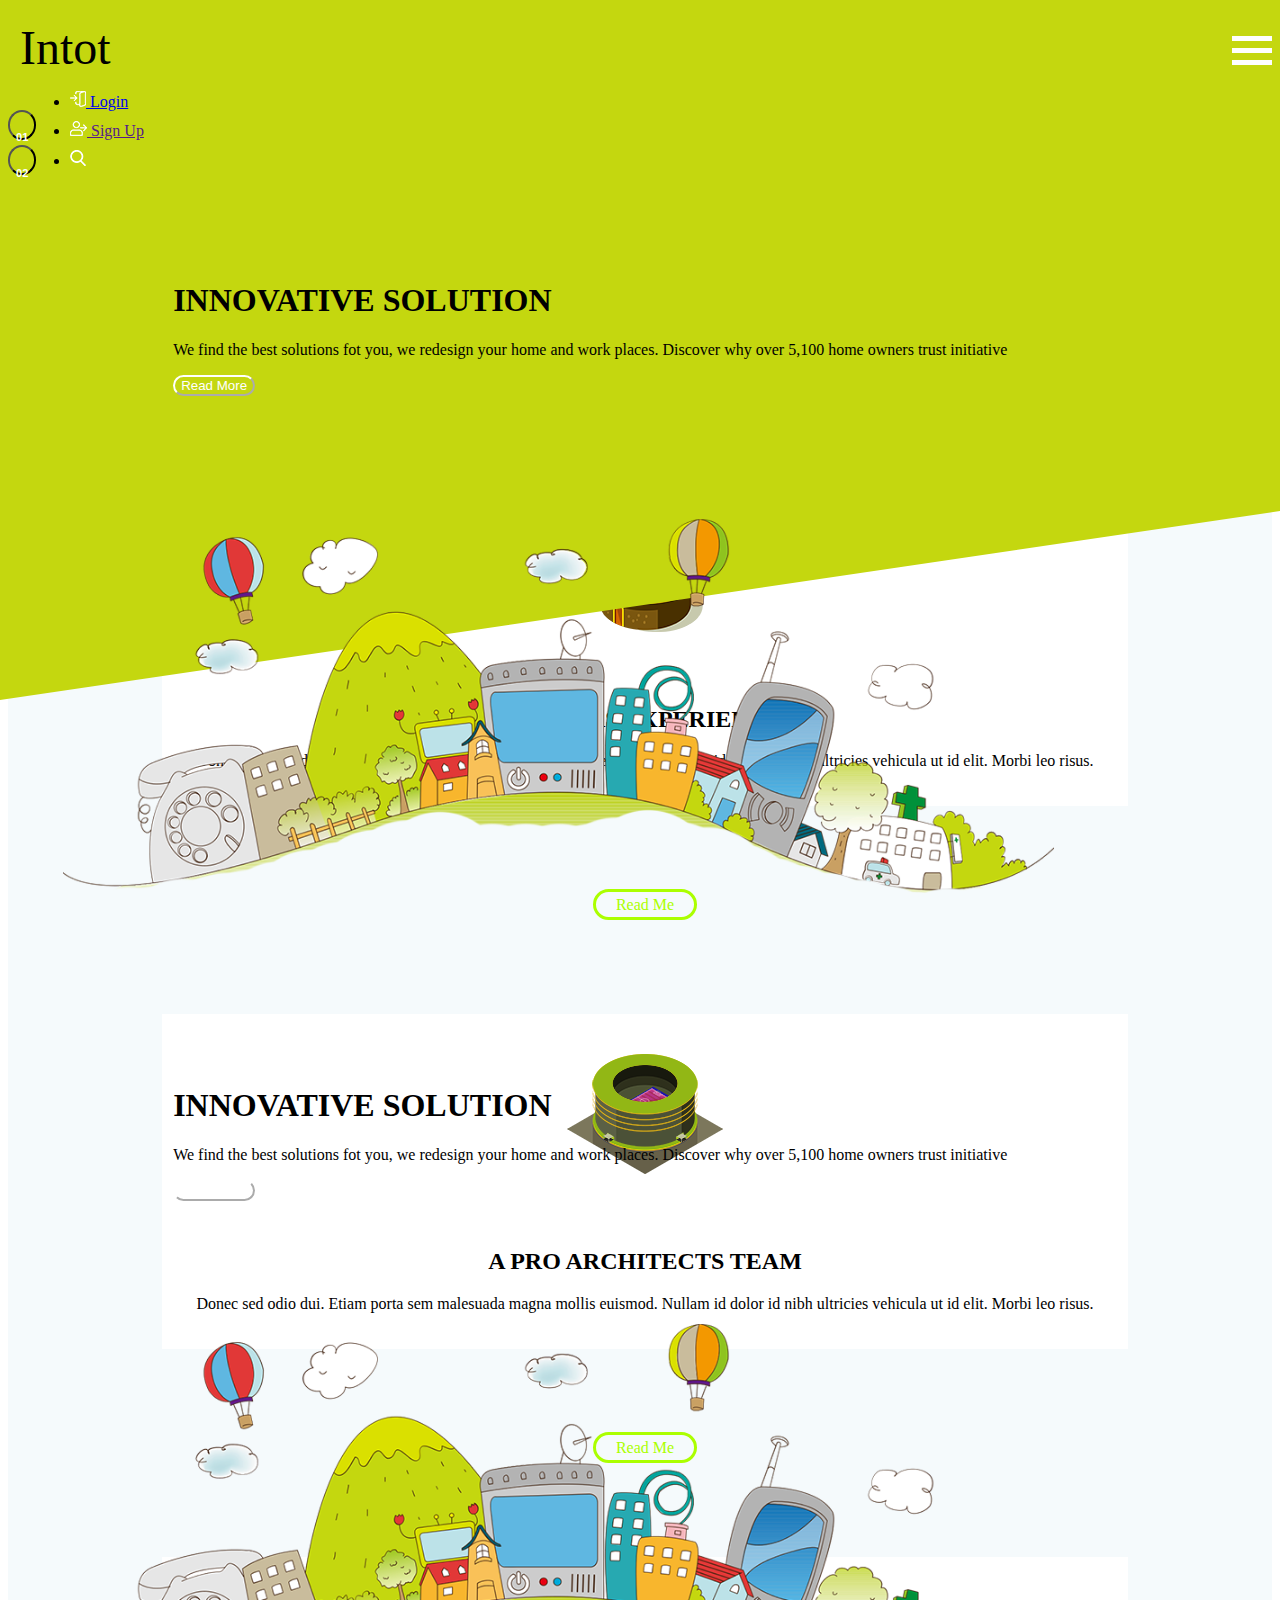
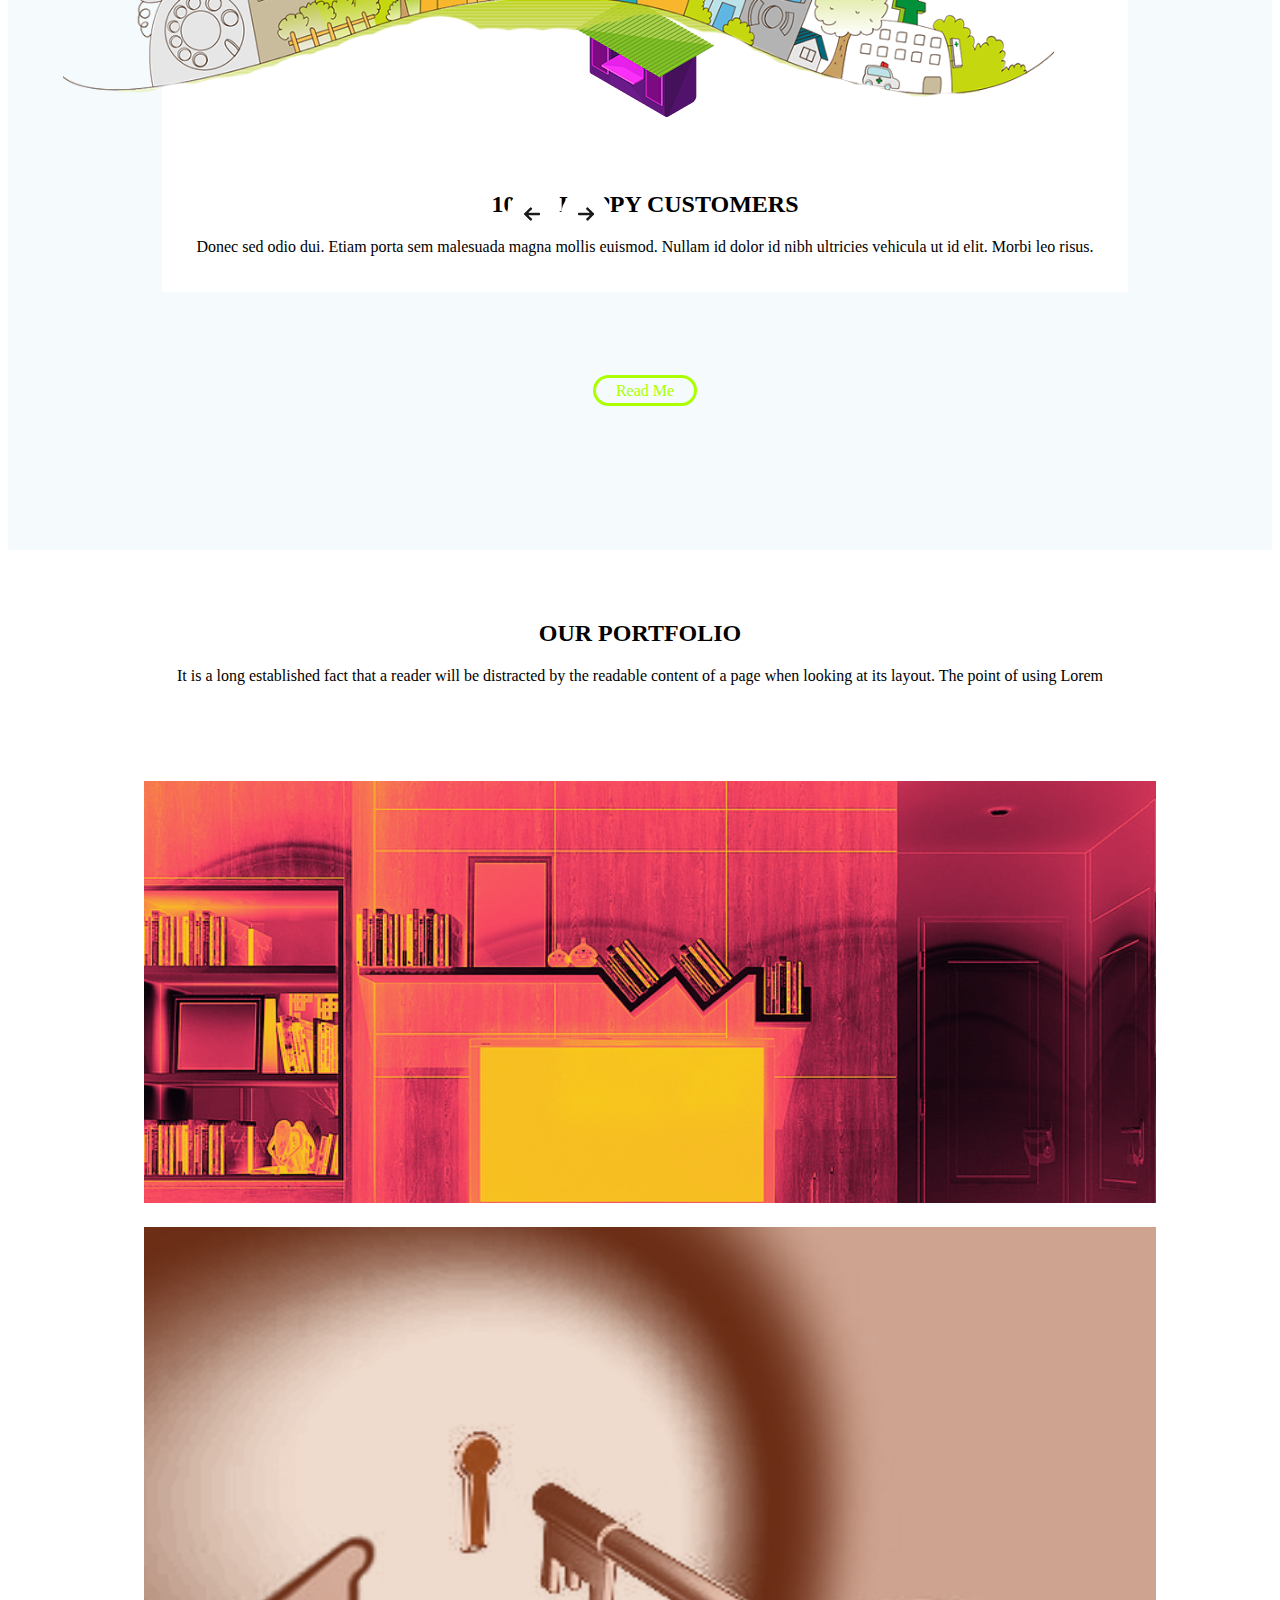
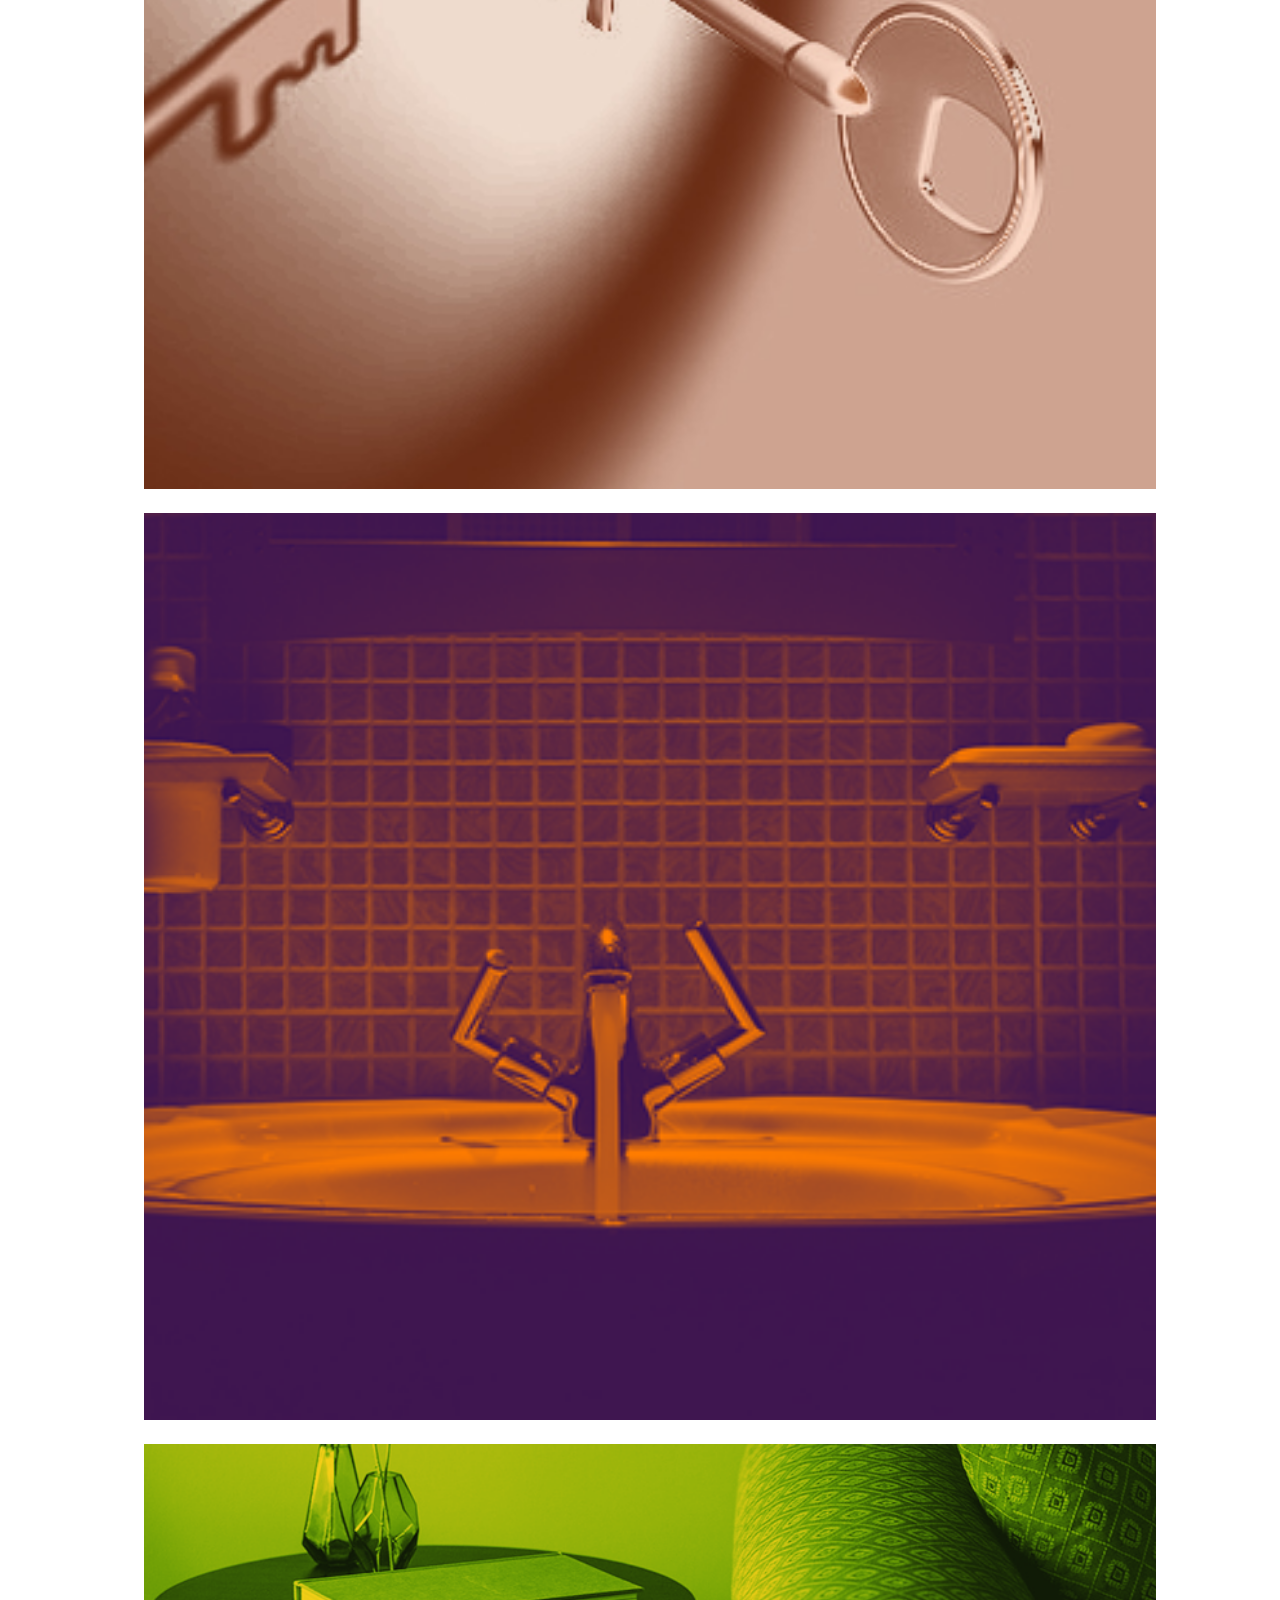
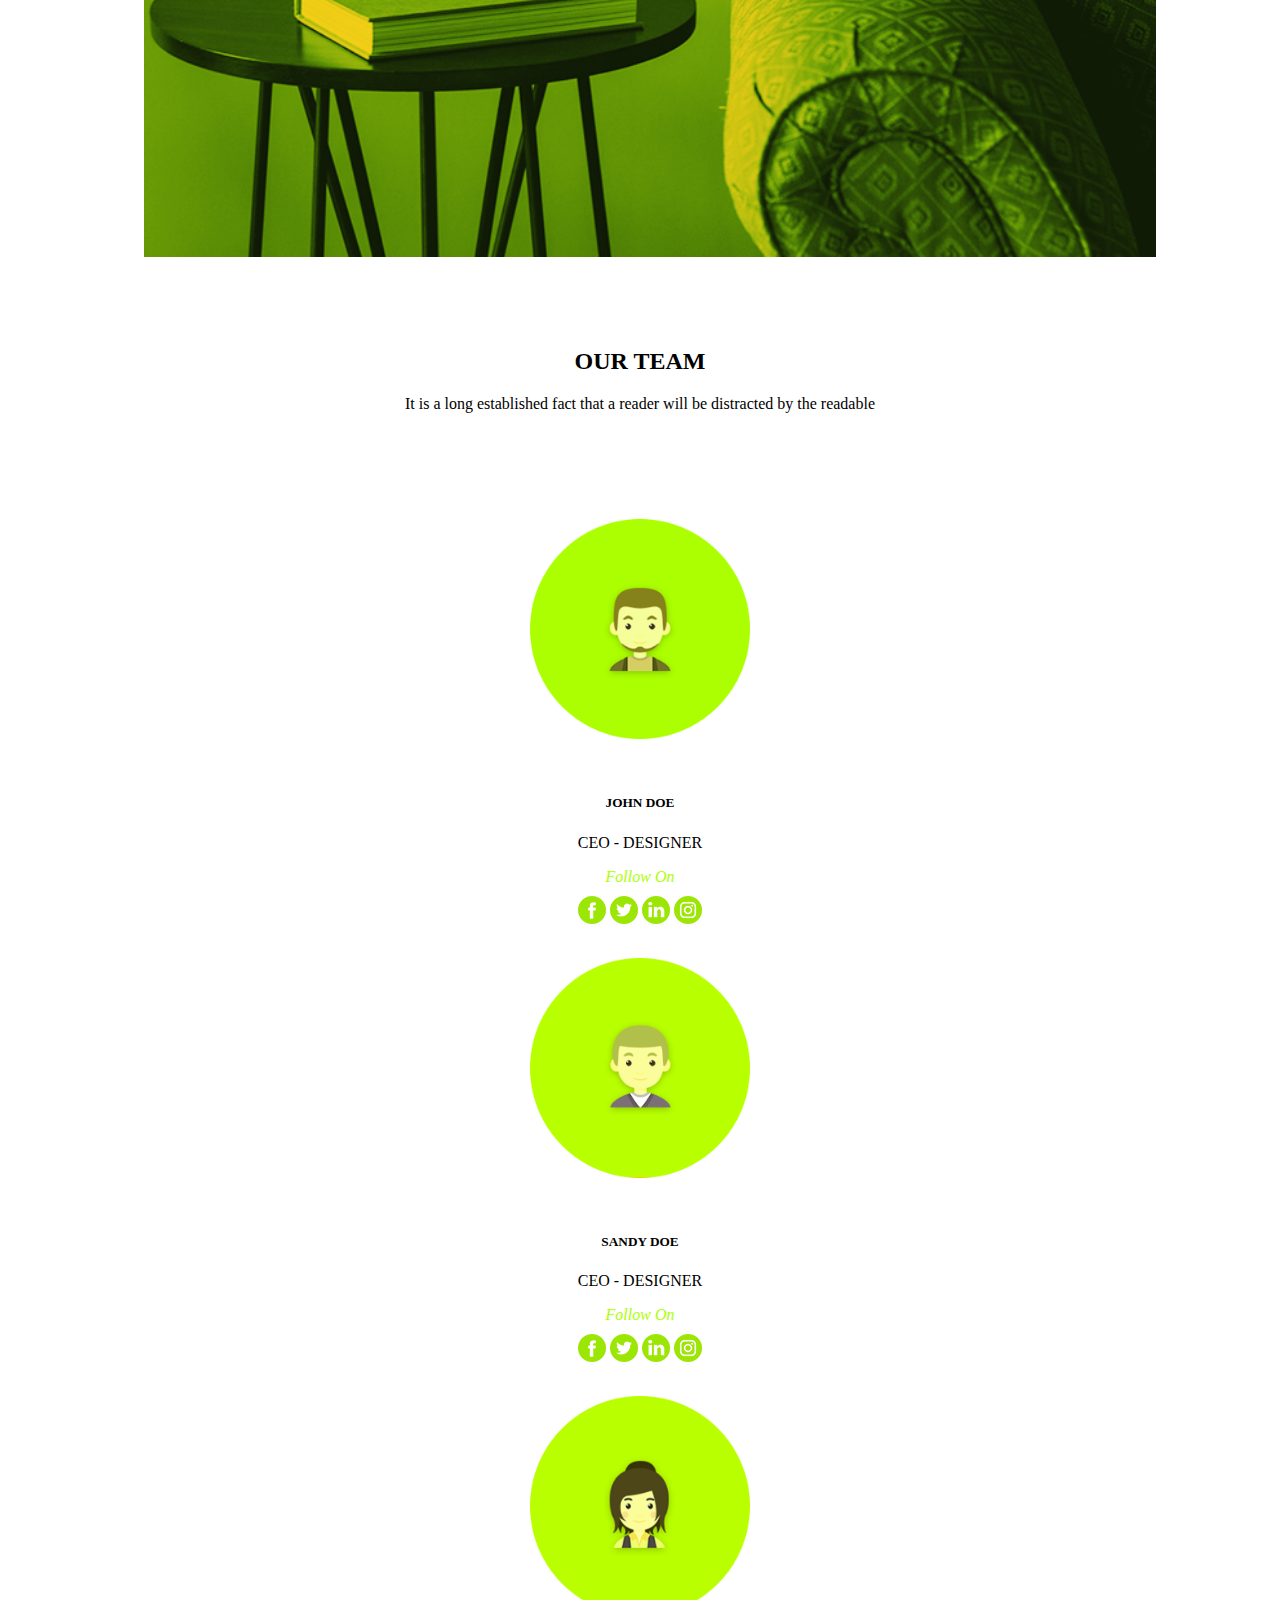
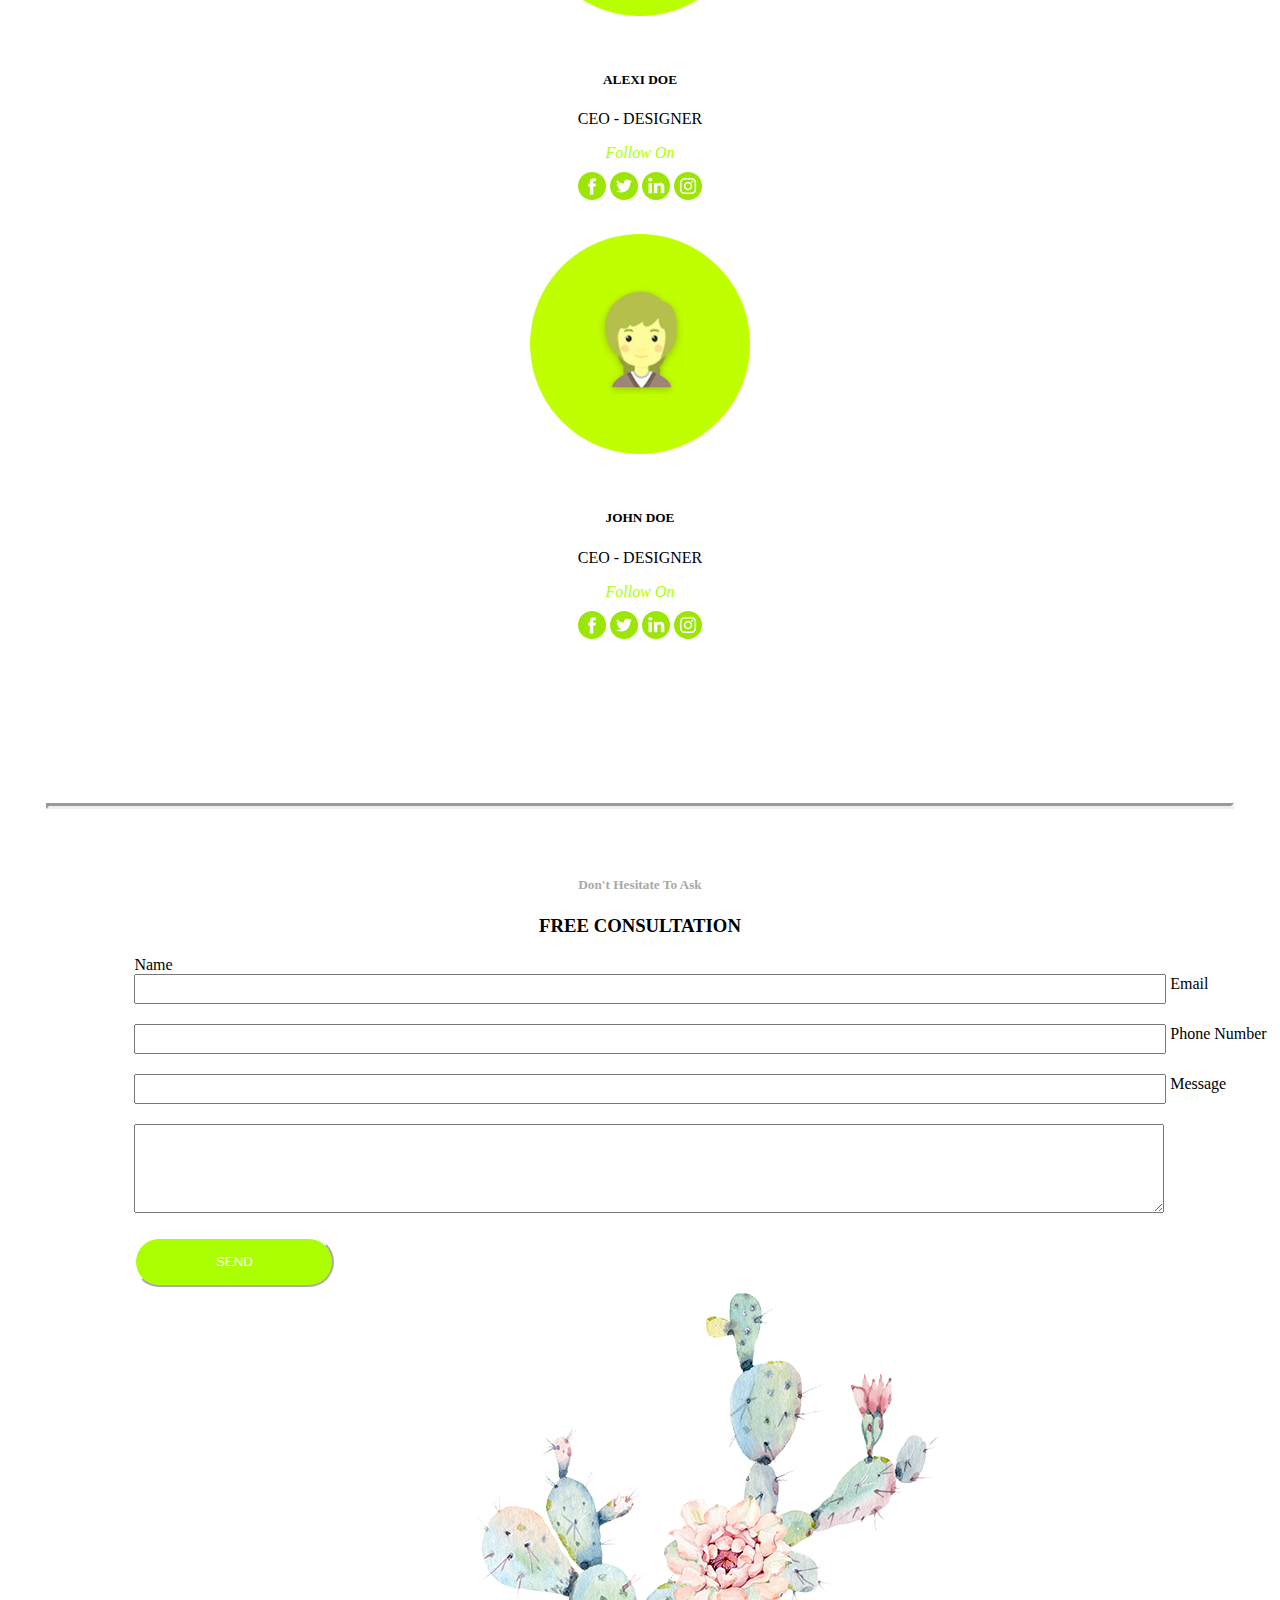
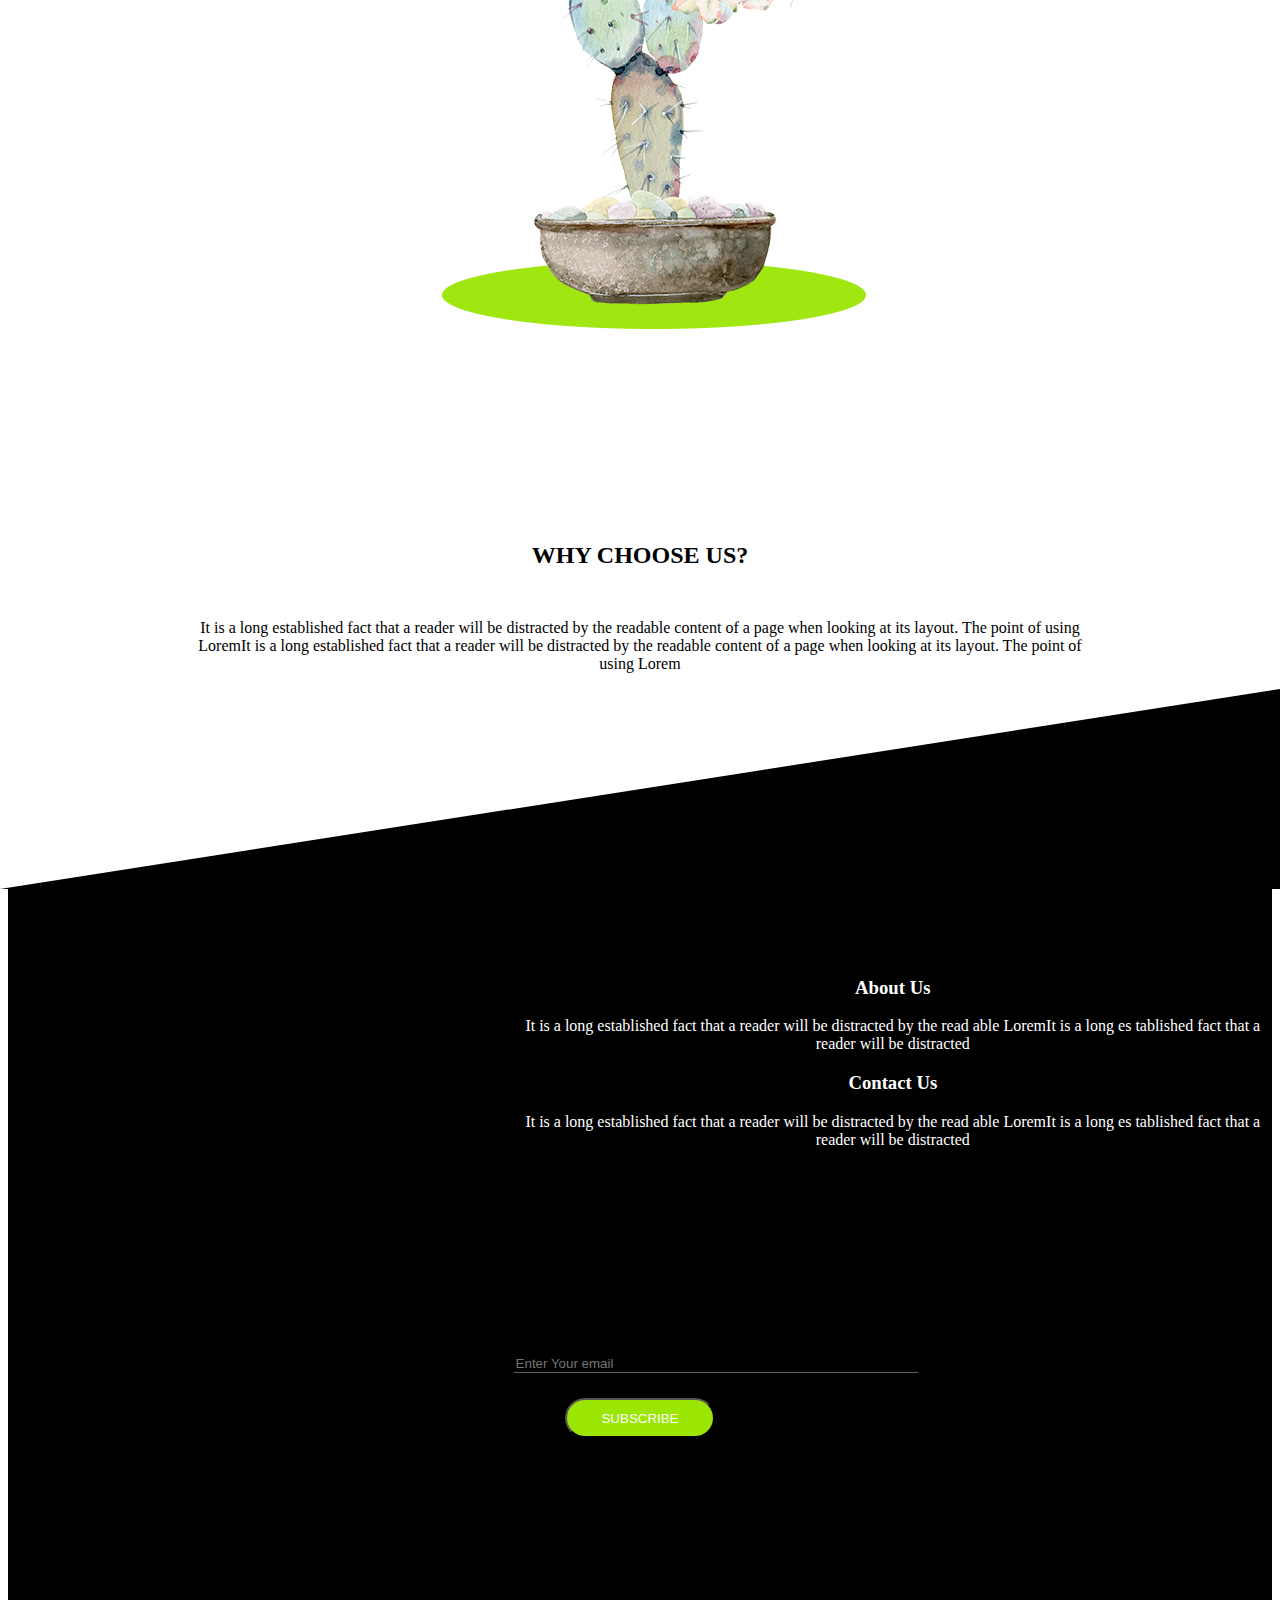
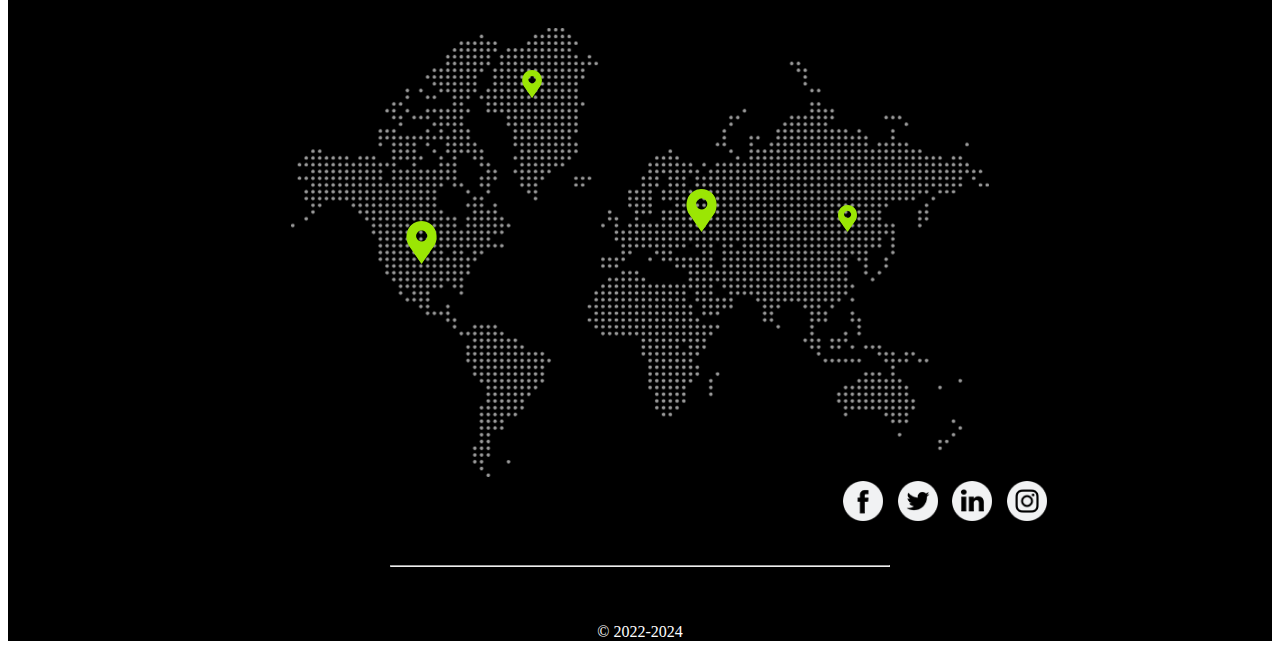
<file: index.html>
<!DOCTYPE html>
<html lang="en">

<head>
    <meta charset="UTF-8">
    <meta http-equiv="X-UA-Compatible" content="IE=edge">
    <meta name="viewport" content="width=device-width, initial-scale=1.0">
    <title>Intot</title>
    <link rel="stylesheet" href="css/style.css">
    <!-- CSS only -->
    <link href="https://cdn.jsdelivr.net/npm/bootstrap@5.2.0-beta1/dist/css/bootstrap.min.css" rel="stylesheet"
        integrity="sha384-0evHe/X+R7YkIZDRvuzKMRqM+OrBnVFBL6DOitfPri4tjfHxaWutUpFmBp4vmVor" crossorigin="anonymous">
    <!-- JavaScript Bundle with Popper -->
    <script src="https://cdn.jsdelivr.net/npm/bootstrap@5.2.0-beta1/dist/js/bootstrap.bundle.min.js"
        integrity="sha384-pprn3073KE6tl6bjs2QrFaJGz5/SUsLqktiwsUTF55Jfv3qYSDhgCecCxMW52nD2"
        crossorigin="anonymous"></script>
</head>

<body>
    <div id="mySidenav" class="sidenav">
        <a href="javascript:void(0)" class="closebtn" onclick="closeNav()">&times;</a>
        <a href="index.html">HOME</a>
        <a href="team.html">TEAM</a>
        <a href="portfolio.html">PORTFOLIO</a>
        <a href="contact.html">CONTACT US</a>
      </div>
    <header>
        
        <div class="top">

            <div class="container-fluid nav-container  ">
                <div class="navbarc">
                    <nav class="navbar navbar-expand-lg navbar-dark  ">
                        <a class="navbar-brand "><span class="brand">Intot</span></a>
                        <div class="navlogin">
                            <ul class="navbar-nav ">
                                <li class="nav-item ">
                                    <a class="nav-link" href="#">
                                        <img src="images/login.png" alt="">
                                        <span>Login</span>
                                    </a>

                                </li>
                                <li class="nav-item">
                                    <a class="nav-link" href="">
                                        <img src="images/signup.png" alt="">
                                        <span>Sign Up</span>
                                    </a>
                                </li>
                                <li class="nav-item">
                                    <a class="nav-link" href="">
                                        <img src="images/search-icon.png" alt="search-icon">
                                    </a>
                                </li>
                                
                            </ul>
                            <a class="menulist" onclick="openNav()">
                                    <button>
                                        <img src="images/menu.png" alt="menu">
                                        
                                    </button>
                                </a>
                            
                        </div>

                    </nav>

                </div>
            </div>


           



        </div>
        <div id="carouselExampleIndicators" class="carousel slide" data-bs-ride="carousel">
            <div class="carousel-indicators indicator ">
              <div class="indicator ">
               
                    <button   type="button" data-bs-target="#carouselExampleIndicators" data-bs-slide-to="0" class="active"
                aria-current="true" aria-label="Slide 1">
            <div class="numberindicator">
                <h5>01</h5>
            </div>
            </button>
                
            
           <button  type="button" data-bs-target="#carouselExampleIndicators" data-bs-slide-to="1"
                aria-label="Slide 2">
                <div class="numberindicator">
                    <h5>02</h5>
                </div>
            </button>
              </div>
                
            </div>
            <div class="carousel-inner">
                <div class="carousel-item active">
                    <div class="d-block w-100">
                        <div class="row">
                            <div class="container headercontent col-md-3 offset-md-2">
                                <h1 class="text-white headtext">INNOVATIVE
                                    <span class="text-dark">SOLUTION</span>
                                </h1>
                                <p class="text-white">
                                    We find the best solutions fot you, we redesign your home and work places.
                                    Discover why over 5,100 home owners trust initiative
                                </p>
                                <button class="  readbtn">

                                    Read More

                                </button>





                            </div>

                            <div class="container col-md-7 sliderimg">
                                <img class="headerimage" src="images/slider-img.png" alt="slider-img">
                            </div>
                        </div>
                    </div>
                </div>
                <div class="carousel-item">
                    <div class="d-block w-100">
                        <div class="row">
                            <div class="container headercontent col-md-3 offset-md-2">
                                <h1 class="text-white headtext">INNOVATIVE
                                    <span class="text-dark">SOLUTION</span>
                                </h1>
                                <p class="text-white">
                                    We find the best solutions fot you, we redesign your home and work places.
                                    Discover why over 5,100 home owners trust initiative
                                </p>

                                <button class="  readbtn">

                                    Read More

                                </button>





                            </div>

                            <div class="container col-md-7 sliderimg">
                                <img class="headerimage" src="images/slider-img.png" alt="slider-img">
                            </div>
                        </div>
                    </div>
                </div>

            </div>
            <button class="carouselprev" type="button" data-bs-target="#carouselExampleIndicators" data-bs-slide="prev">
                <img src="images/left-black-arrow.png" alt="prev">
            </button>
            <button class="carouselNext" type="button" data-bs-target="#carouselExampleIndicators" data-bs-slide="next">

                <img src="images/right-black-arrow.png" alt="next">

            </button>
        </div>





    </header>

    <div class=" cardSection">

        <h1>WHY INITIATIVE COMPANY</h1>
        <p>It is a long established fact that a reader will be distracted by the readable content of a page when looking
            at its layout. The point of using Lorem</p>
        <div class=" row cards">
            <div class="col">
                <div class="aboutCard  ">
                    <div class="imgcard">
                        <img src="images/card-img-1.png" alt="card-img-1">
                    </div>
                    <div class="cardtittle">
                        <h2>10 YEARS EXPERIENCE</h2>
                        <p>Donec sed odio dui. Etiam porta sem malesuada magna mollis euismod. Nullam id dolor id nibh
                            ultricies vehicula ut id elit. Morbi leo risus.</p>
                    </div>
                    <div class="cardbtn">
                        <a href="" class=" cardbutton">Read Me</a>
                    </div>

                </div>
            </div>
            <div class="col">
                <div class="aboutCard  ">
                    <div class="imgcard">
                        <img src="images/card-img-2.png" alt="card-img-2">
                    </div>
                    <div class="cardtittle">
                        <h2>A PRO ARCHITECTS TEAM</h2>
                        <p>Donec sed odio dui. Etiam porta sem malesuada magna mollis euismod. Nullam id dolor id nibh
                            ultricies vehicula ut id elit. Morbi leo risus.</p>
                    </div>
                    <div class="cardbtn">
                        <a href="" class=" cardbutton">Read Me</a>
                    </div>
                </div>
            </div>
            <div class="col">
                <div class="aboutCard  ">
                    <div class="imgcard">
                        <img src="images/card-img-3.png" alt="card-img-3">
                    </div>
                    <div class="cardtittle">
                        <h2>1000+ HAPPY CUSTOMERS</h2>
                        <p>Donec sed odio dui. Etiam porta sem malesuada magna mollis euismod. Nullam id dolor id nibh
                            ultricies vehicula ut id elit. Morbi leo risus.</p>
                    </div>
                    <div class="cardbtn">
                        <a href="" class=" cardbutton">Read Me</a>
                    </div>
                </div>
            </div>






        </div>
    </div>

    <div class="portfolioSection" id="portfolio">
        <div class="container portfoliocontent">
            <h2>OUR PORTFOLIO</h2>
            <p>It is a long established fact that a reader will be distracted by the readable content of a page when
                looking at its layout. The point of using Lorem</p>
        </div>
        <div class="row portfolioImgs">
            <div class="col-md-8"> <img class="img-port" src="images/portfolio-img-1.png" alt="portfolio-img-1"></div>
            <div class="col-md-4"><img class="img-port" src="images/portfolio-img-2.jpg" alt="portfolio-img-2"></div>
            <div class="col-md-4"><img class="img-port" src="images/portfolio-img-3.png" alt="portfolio-img-3"></div>
            <div class="col-md-8"><img class="img-port" src="images/portfolio-img-4.png" alt="portfolio-img-4"></div>
        </div>

    </div>

    <div class="teamSection">
        <h2>OUR TEAM</h2>
        <p>It is a long established fact that a reader will be distracted by the readable</p>
        <div class="teamDatas">

            <div class="row">
                <div class="col">
                    <div class="teamimgdiv">
                        <img class="teamimg" src="images/team-1.png" alt="team-1">
                    </div>
                    <h5>JOHN DOE</h5>
                    <p>CEO - DESIGNER</p>
                    <div>
                        <div class="teamfollow">
                            <i class="follow">Follow On</i>
                        </div>
                        <img src="images/facebook-logo-button.png" alt="fb">
                        <img src="images/twitter-logo-button.png" alt="twitter">
                        <img src="images/linkedin.png" alt="linkedin">
                        <img src="images/instagram.png" alt="instagram">
                    </div>
                </div>
                <div class="col">
                    <div class="teamimgdiv">
                        <img class="teamimg" src="images/team-2.png" alt="team-2">
                    </div>
                    <h5>SANDY DOE</h5>
                    <p>CEO - DESIGNER</p>
                    <div>
                        <div class="teamfollow">
                            <i class="follow">Follow On</i>
                        </div>
                        <img src="images/facebook-logo-button.png" alt="fb">
                        <img src="images/twitter-logo-button.png" alt="twitter">
                        <img src="images/linkedin.png" alt="linkedin">
                        <img src="images/instagram.png" alt="instagram">
                    </div>
                </div>
                <div class="col">
                    <div class="teamimgdiv">
                        <img class="teamimg" src="images/team-3.png" alt="team-3">
                    </div>
                    <h5>ALEXI DOE</h5>
                    <p>CEO - DESIGNER</p>
                    <div>
                        <div class="teamfollow">

                            <i class="follow">Follow On</i>

                        </div>
                        <img src="images/facebook-logo-button.png" alt="fb">
                        <img src="images/twitter-logo-button.png" alt="twitter">
                        <img src="images/linkedin.png" alt="linkedin">
                        <img src="images/instagram.png" alt="instagram">
                    </div>
                </div>
                <div class="col">
                    <div class="teamimgdiv">
                        <img class="teamimg" src="images/team-4.png" alt="team-4">
                    </div>
                    <h5>JOHN DOE</h5>
                    <p>CEO - DESIGNER</p>
                    <div>
                        <div class="teamfollow">
                            <i class="follow">Follow On</i>
                        </div>
                        <img src="images/facebook-logo-button.png" alt="fb">
                        <img src="images/twitter-logo-button.png" alt="twitter">
                        <img src="images/linkedin.png" alt="linkedin">
                        <img src="images/instagram.png" alt="instagram">
                    </div>
                </div>


            </div>
        </div>
        <hr class="line">
    </div>
    <div class="consultationSection">
        <h5>Don't Hesitate To Ask </h5>
        <h3>FREE CONSULTATION</h3>
        <div class="row">
            <div class="col-md-4 form">
                <label class="textbox" for="name">Name<br>
                    <input class="textbox" type="text">
                </label>

                <label class="textbox" for="Email">Email<br>
                    <input class="textbox" type="email">
                </label>
                <label class="textbox" for="">Phone Number
                    <input class="textbox" type="number">
                </label>
                <label class="textbox" for="">Message
                    <textarea class="textbox" name="" id="" cols="30" rows="5">

                        </textarea>
                </label>

                <button class="sendbutton">
                    SEND
                </button>

            </div>
            <div class="formImg col-md-4">
                <img src="images/form-img.png" alt="form-img">
            </div>

        </div>
        <div class="formend">
            <h2>WHY CHOOSE US?</h2>
            <p>It is a long established fact that a reader will be distracted by the readable content of a page when
                looking at its layout. The point of using LoremIt is a long established fact that a reader will be
                distracted by the readable content of a page when looking at its layout. The point of using Lorem
            </p>
        </div>

    </div>

    <div class="bottom">

    </div>
    <div class="lastsection">
        <div class="lastseccon row">
            <div class="col-md-6 ">
                <div class="row contentarea ">
                    <div class="aboutUs col">
                        <h3>About Us</h3>
                        <p>It is a long established
                            fact that a reader will be
                            distracted by the read
                            able LoremIt is a long es
                            tablished fact that a
                            reader will be distracted</p>
                    </div>
                    <div class="contactUs col">
                        <h3>Contact Us</h3>
                        <p>It is a long established
                            fact that a reader will be
                            distracted by the read
                            able LoremIt is a long es
                            tablished fact that a
                            reader will be distracted</p>
                    </div>
                </div>
                <div class="subtext">
                    <input class="subinput" type="text" placeholder="Enter Your email">
                    <button class="subbutton">SUBSCRIBE</button>
                </div>
            </div>
            <div class="col-md-6">
                <div>
                    <img src="images/map.png" alt="map">
                </div>
                <div class="iconimg">
                    <img class="imgIcon" src="images/fb.png" alt="fb">
                    <img class="imgIcon" src="images/twitter.png" alt="twitter">
                    <img class="imgIcon" src="images/linkedin1.png" alt="linkedin1">
                    <img class="imgIcon" src="images/instagram1.png" alt="instagram1">
                </div>
                
            </div>
            <div class="lasthrdiv container">
                <hr  >
            </div>
            <p>© 2022-2024</p>
        </div>
        
    </div>
<script src="index.js"></script>
</body>

</html>
</file>
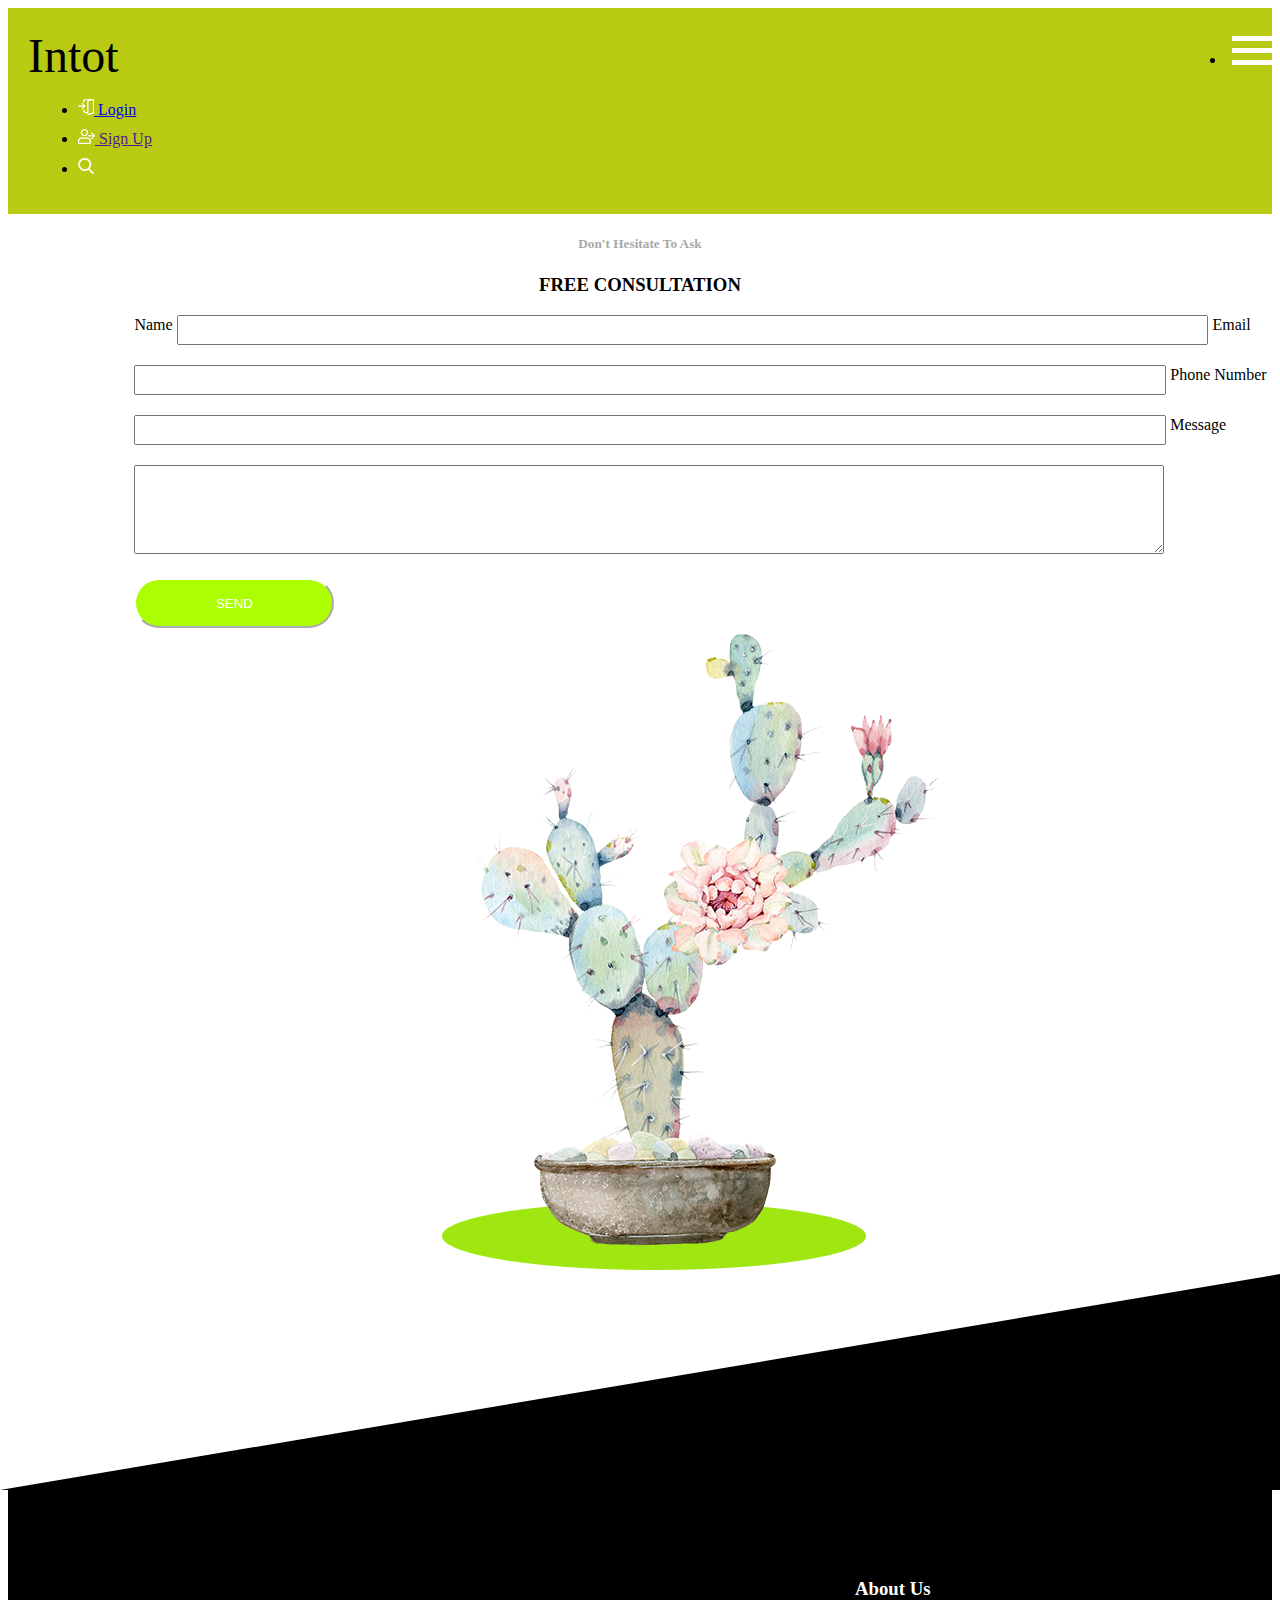
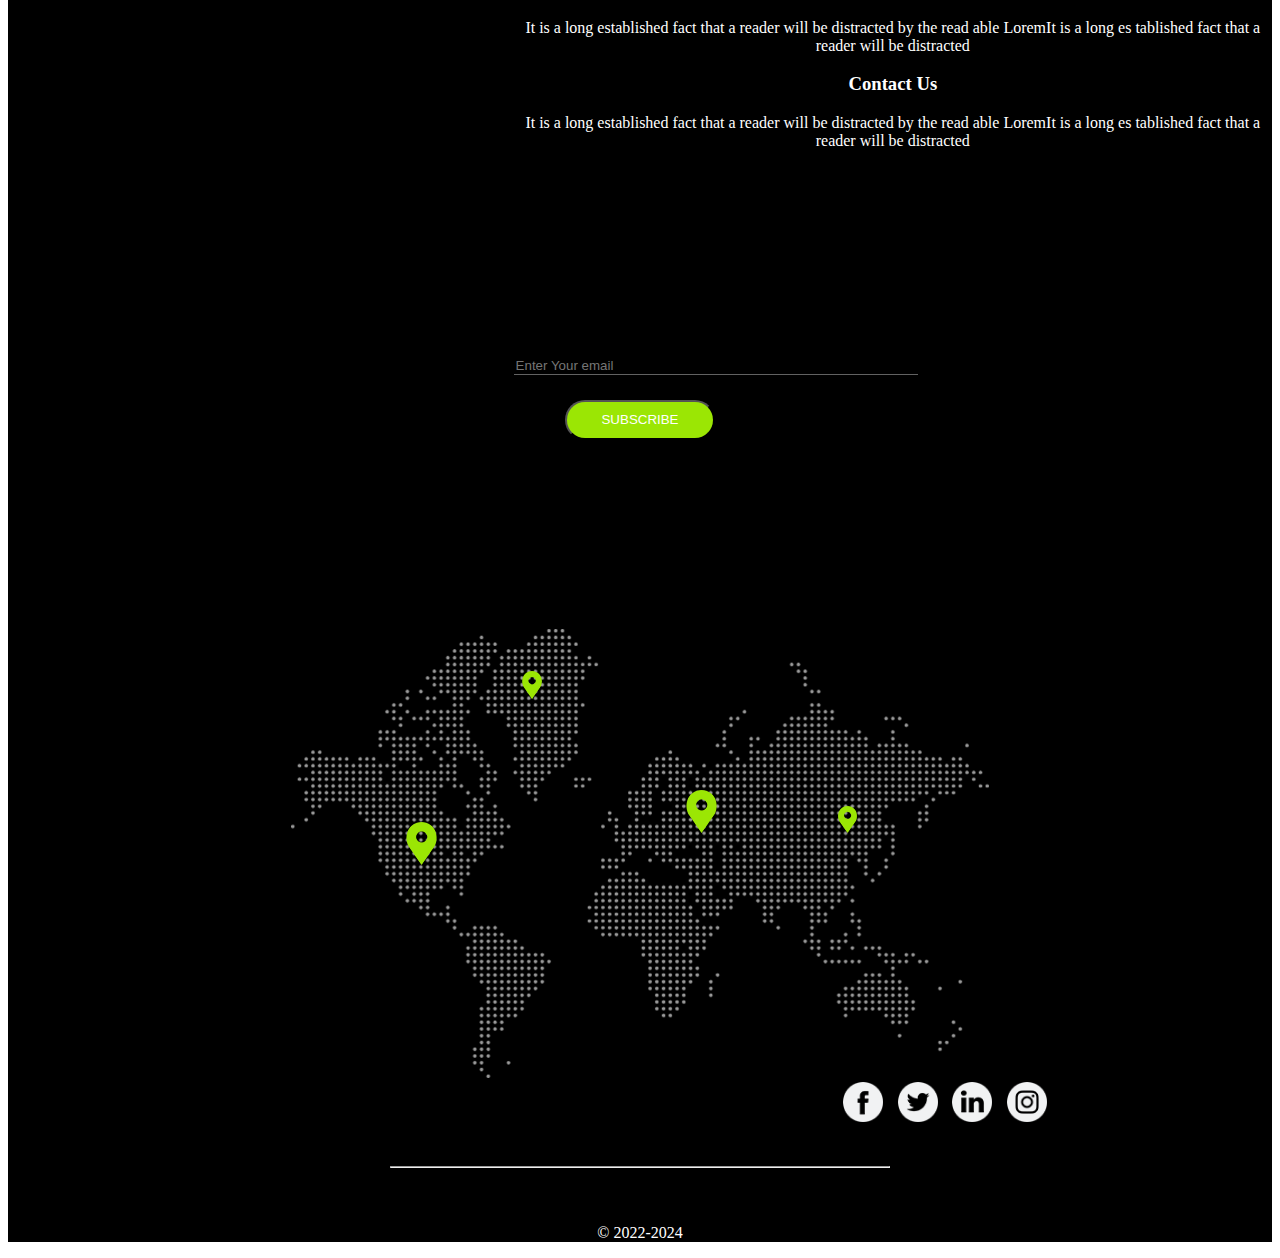
<file: contact.html>
<!DOCTYPE html>
<html lang="en">

<head>
    <meta charset="UTF-8">
    <meta http-equiv="X-UA-Compatible" content="IE=edge">
    <meta name="viewport" content="width=device-width, initial-scale=1.0">
    <title>Contact</title>
    <link rel="stylesheet" href="css/style.css">
   <!-- CSS only -->
    <link href="https://cdn.jsdelivr.net/npm/bootstrap@5.2.0-beta1/dist/css/bootstrap.min.css" rel="stylesheet"
        integrity="sha384-0evHe/X+R7YkIZDRvuzKMRqM+OrBnVFBL6DOitfPri4tjfHxaWutUpFmBp4vmVor" crossorigin="anonymous">
    <!-- JavaScript Bundle with Popper -->
    <script src="https://cdn.jsdelivr.net/npm/bootstrap@5.2.0-beta1/dist/js/bootstrap.bundle.min.js"
        integrity="sha384-pprn3073KE6tl6bjs2QrFaJGz5/SUsLqktiwsUTF55Jfv3qYSDhgCecCxMW52nD2"
        crossorigin="anonymous"></script>
</head>

<body>
    <div id="mySidenav" class="sidenav">
        <a href="javascript:void(0)" class="closebtn" onclick="closeNav()">&times;</a>
        <a href="index.html">HOME</a>
        <a href="team.html">TEAM</a>
        <a href="portfolio.html">PORTFOLIO</a>
        <a href="contact.html">CONTACT US</a>
    </div>
    

        <header class="headpart">

        <div class="container-fluid nav-container  ">
            <div class="navbarc">
                <nav class="navbar navbar-expand-lg navbar-dark  ">
                    <a class="navbar-brand "><span class="brand">Intot</span></a>
                    <div class="navlogin">
                        <ul class="navbar-nav ">
                            <li class="nav-item ">
                                <a class="nav-link" href="#">
                                    <img src="images/login.png" alt="">
                                    <span>Login</span>
                                </a>

                            </li>
                            <li class="nav-item">
                                <a class="nav-link" href="">
                                    <img src="images/signup.png" alt="">
                                    <span>Sign Up</span>
                                </a>
                            </li>
                            <li class="nav-item">
                                <a class="nav-link" href="">
                                    <img src="images/search-icon.png" alt="search-icon">
                                </a>
                            </li>
                            <li class="menulist" onclick="openNav()">
                                <button>
                                    <img src="images/menu.png" alt="menu">

                                </button>
                            </li>
                        </ul>

                    </div>

                </nav>

            </div>
        </div>
    </header>

    <div class="consultationSection">
        <h5>Don't Hesitate To Ask </h5>
        <h3>FREE CONSULTATION</h3>
        <div class="row">
            <div class="col-md-4 form">
                <label class="textbox" for="name">Name
                    <input class="textbox" type="text">
                </label>

                <label class="textbox" for="Email">Email<br>
                    <input class="textbox" type="email">
                </label>
                <label class="textbox" for="">Phone Number
                    <input class="textbox" type="number">
                </label>
                <label class="textbox" for="">Message
                    <textarea class="textbox" name="" id="" cols="30" rows="5">

                        </textarea>
                </label>

                <button class="sendbutton">
                    SEND
                </button>

            </div>
            <div class="formImg col-md-4">
                <img src="images/form-img.png" alt="form-img">
            </div>
        </div>    
    <div class="bottomo">

    </div>
    <div class="lastsection">
        <div class="lastseccon row">
            <div class="col-md-6 ">
                <div class="row contentarea ">
                    <div class="aboutUs col">
                        <h3>About Us</h3>
                        <p>It is a long established
                            fact that a reader will be
                            distracted by the read
                            able LoremIt is a long es
                            tablished fact that a
                            reader will be distracted</p>
                    </div>
                    <div class="contactUs col">
                        <h3>Contact Us</h3>
                        <p>It is a long established
                            fact that a reader will be
                            distracted by the read
                            able LoremIt is a long es
                            tablished fact that a
                            reader will be distracted</p>
                    </div>
                </div>
                <div class="subtext">
                    <input class="subinput" type="text" placeholder="Enter Your email">
                    <button class="subbutton">SUBSCRIBE</button>
                </div>
            </div>
            <div class="col-md-6">
                <div>
                    <img src="images/map.png" alt="map">
                </div>
                <div class="iconimg">
                    <img class="imgIcon" src="images/fb.png" alt="fb">
                    <img class="imgIcon" src="images/twitter.png" alt="twitter">
                    <img class="imgIcon" src="images/linkedin1.png" alt="linkedin1">
                    <img class="imgIcon" src="images/instagram1.png" alt="instagram1">
                </div>
                
            </div>
            <div class="lasthrdiv container">
                <hr  >
            </div>
            <p>© 2022-2024</p>
        </div>
        
    </div>
<script src="index.js"></script>
</body>

</html>
</file>
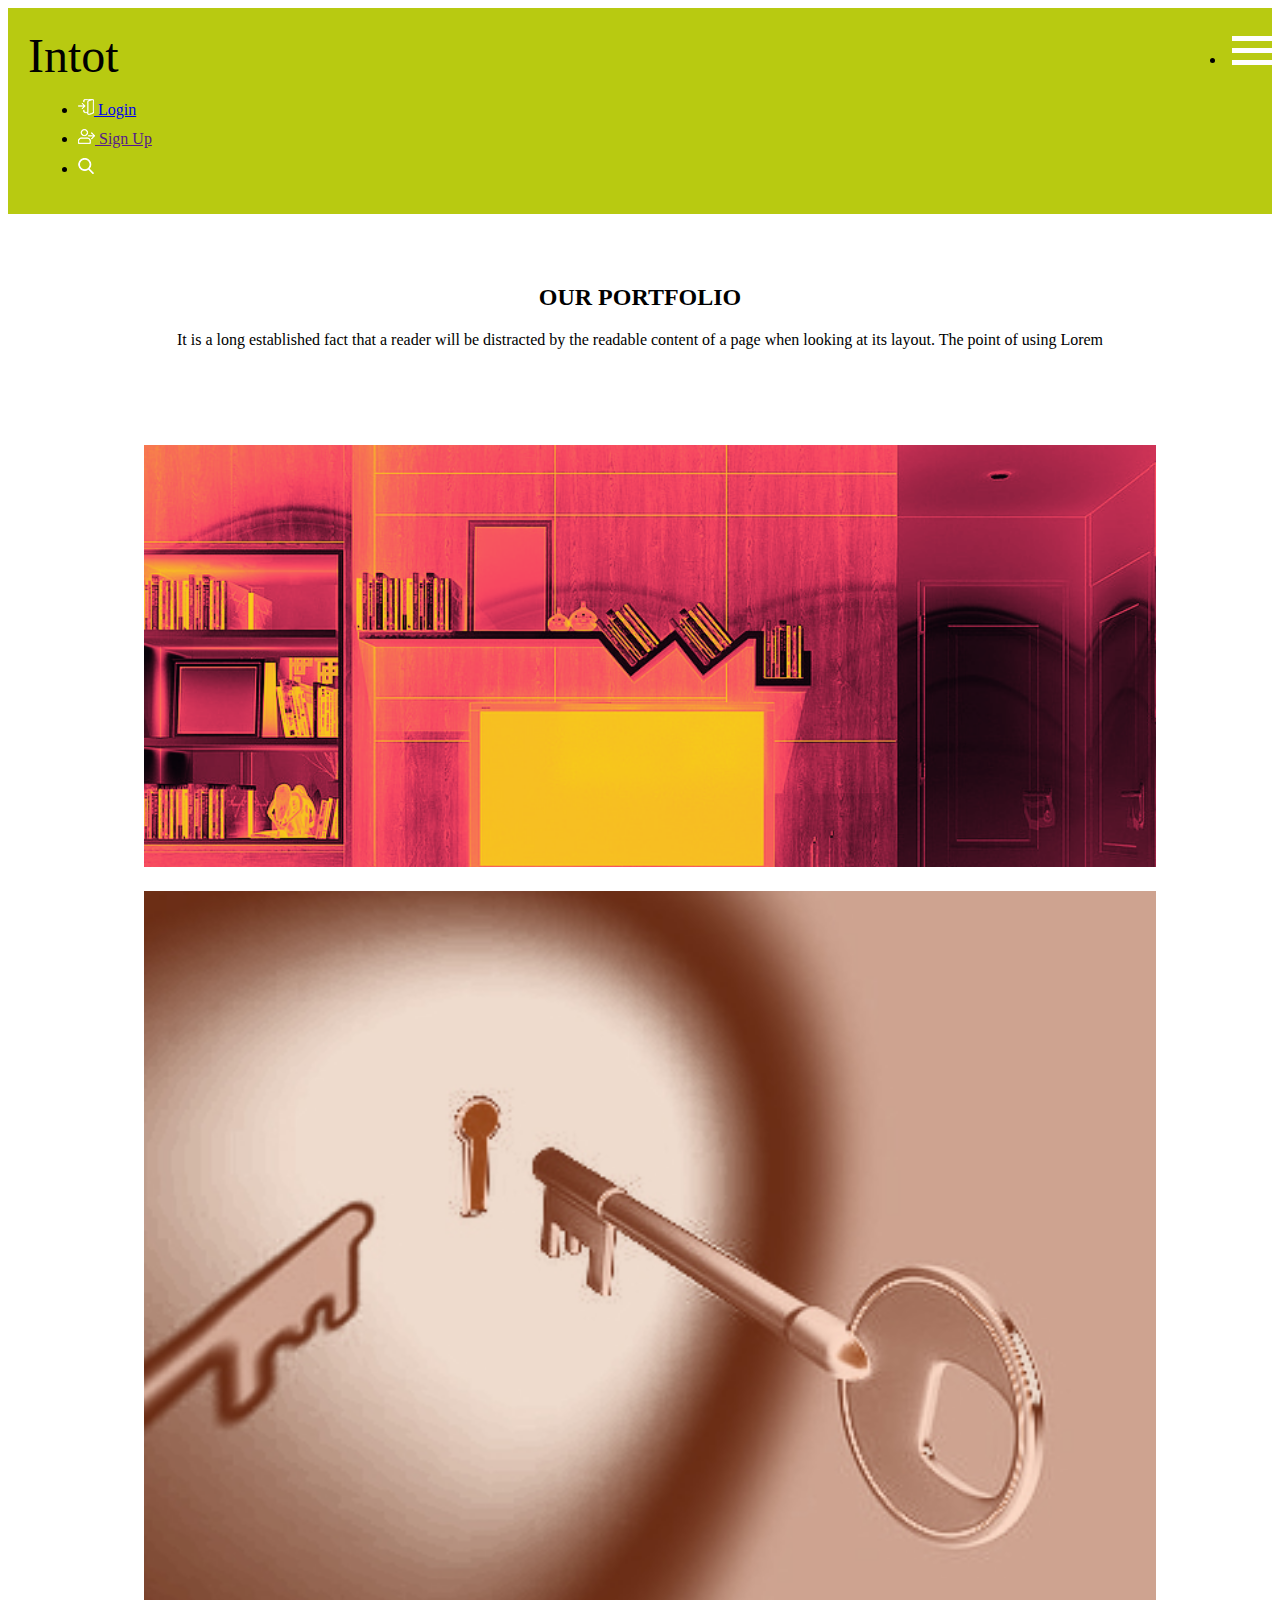
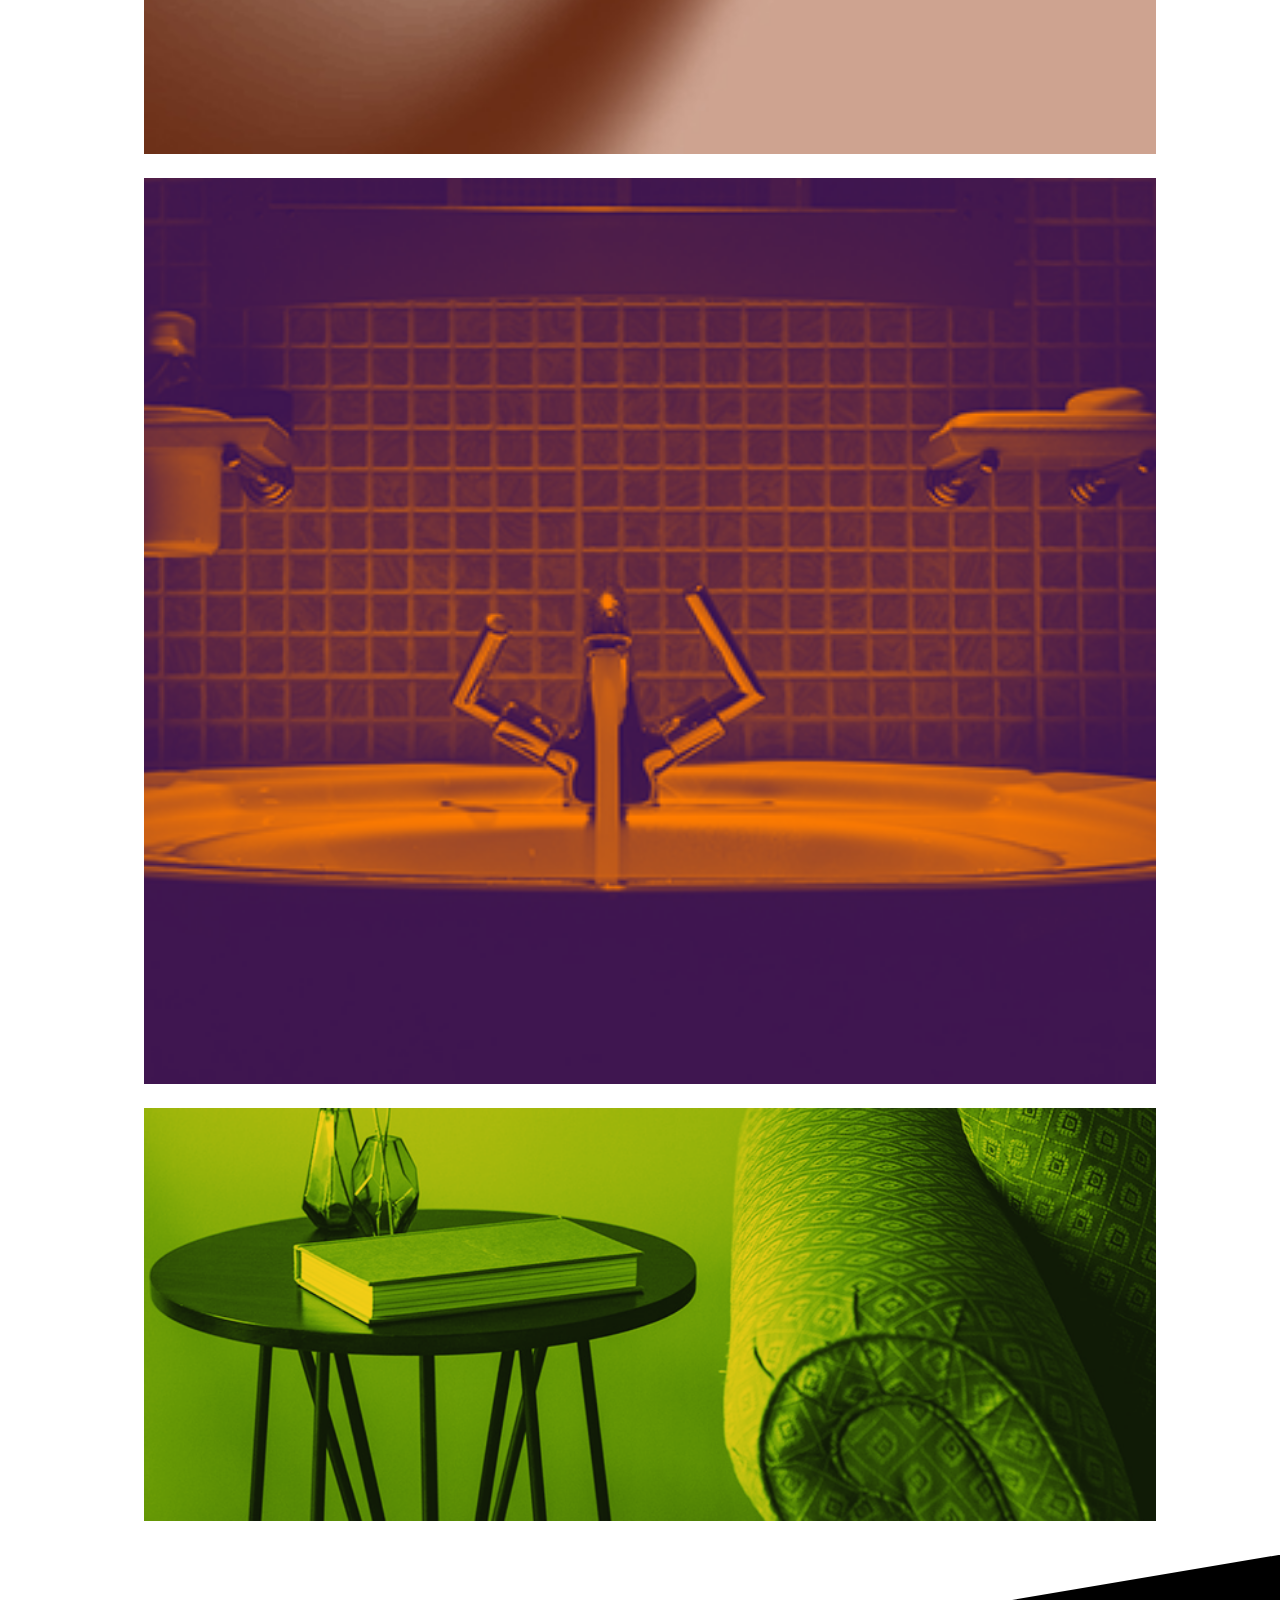
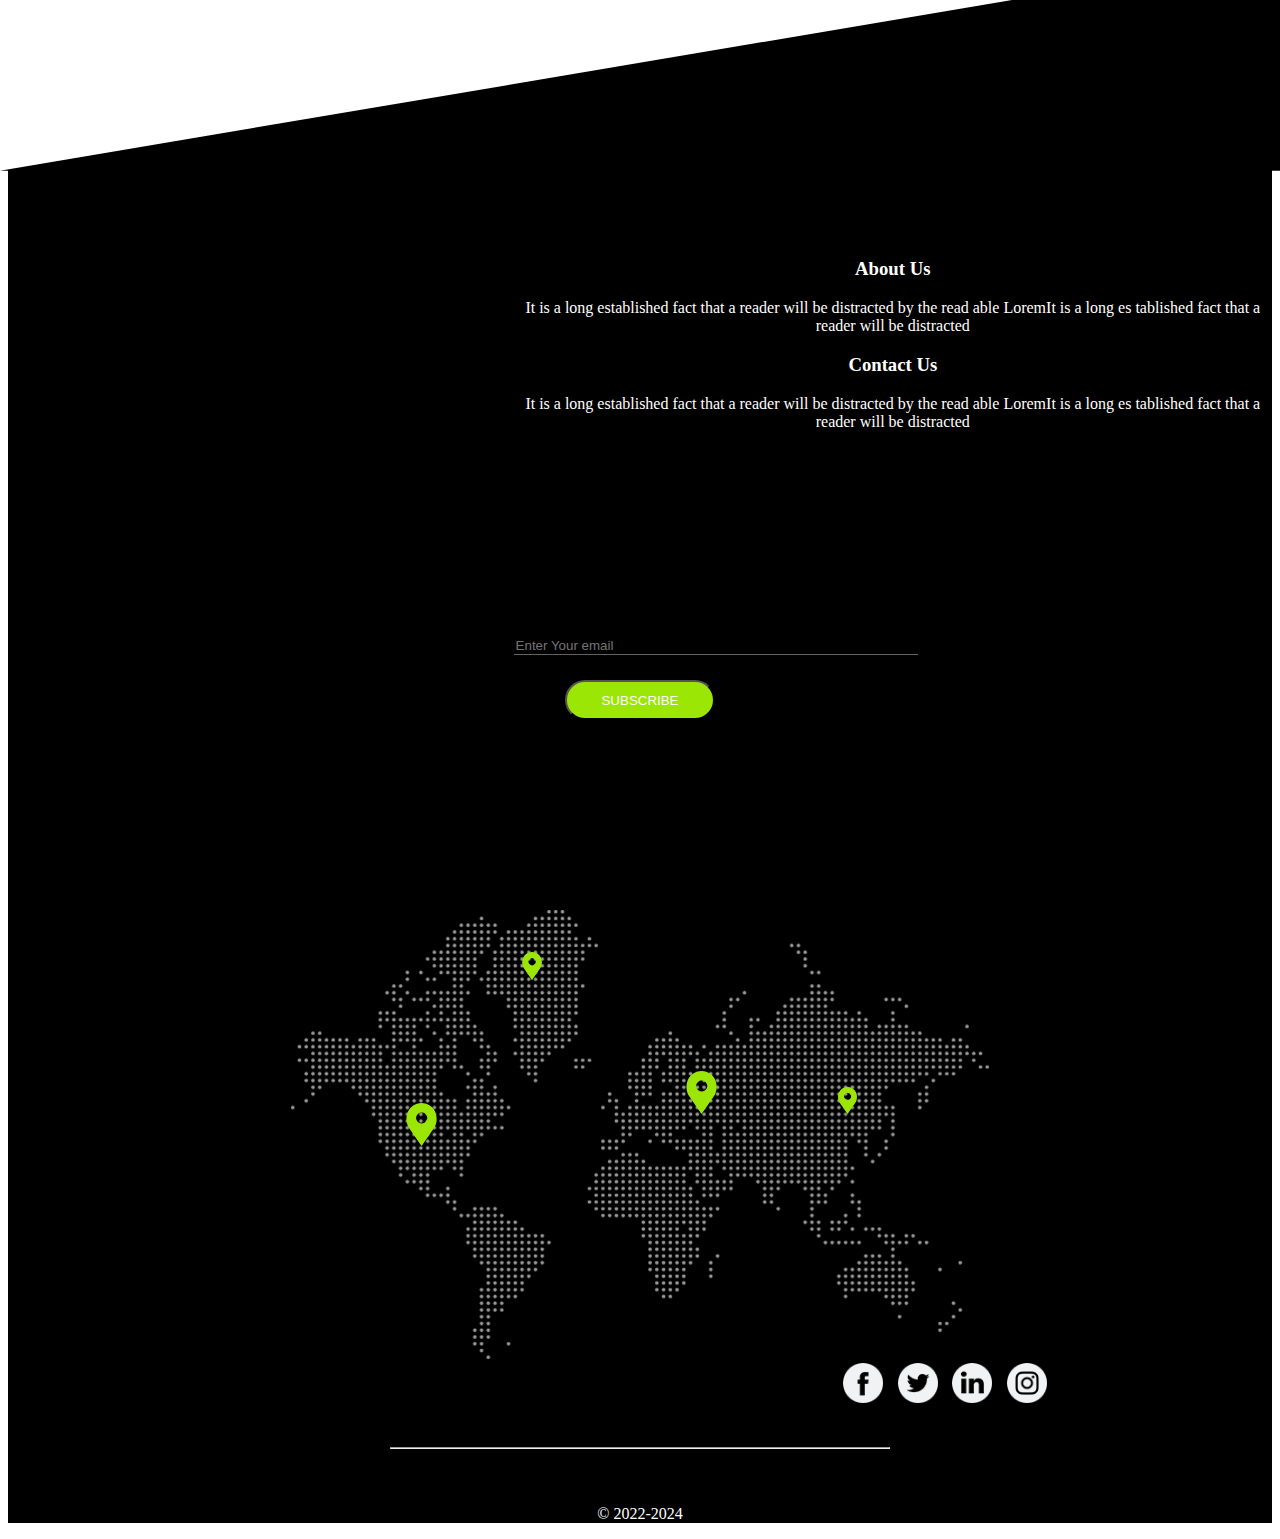
<file: portfolio.html>
<!DOCTYPE html>
<html lang="en">

<head>
    <meta charset="UTF-8">
    <meta http-equiv="X-UA-Compatible" content="IE=edge">
    <meta name="viewport" content="width=device-width, initial-scale=1.0">
    <title>Portfolio</title>
    <link rel="stylesheet" href="css/style.css">
    <!-- CSS only -->
    <link href="https://cdn.jsdelivr.net/npm/bootstrap@5.2.0-beta1/dist/css/bootstrap.min.css" rel="stylesheet"
        integrity="sha384-0evHe/X+R7YkIZDRvuzKMRqM+OrBnVFBL6DOitfPri4tjfHxaWutUpFmBp4vmVor" crossorigin="anonymous">
    <!-- JavaScript Bundle with Popper -->
    <script src="https://cdn.jsdelivr.net/npm/bootstrap@5.2.0-beta1/dist/js/bootstrap.bundle.min.js"
        integrity="sha384-pprn3073KE6tl6bjs2QrFaJGz5/SUsLqktiwsUTF55Jfv3qYSDhgCecCxMW52nD2"
        crossorigin="anonymous"></script>
</head>

<body>
    <div id="mySidenav" class="sidenav">
        <a href="javascript:void(0)" class="closebtn" onclick="closeNav()">&times;</a>
        <a href="index.html">HOME</a>
        <a href="team.html">TEAM</a>
        <a href="portfolio.html">PORTFOLIO</a>
        <a href="contact.html">CONTACT US</a>
    </div>
    

        <header class="headpart">

        <div class="container-fluid nav-container  ">
            <div class="navbarc">
                <nav class="navbar navbar-expand-lg navbar-dark  ">
                    <a class="navbar-brand "><span class="brand">Intot</span></a>
                    <div class="navlogin">
                        <ul class="navbar-nav ">
                            <li class="nav-item ">
                                <a class="nav-link" href="#">
                                    <img src="images/login.png" alt="">
                                    <span>Login</span>
                                </a>

                            </li>
                            <li class="nav-item">
                                <a class="nav-link" href="">
                                    <img src="images/signup.png" alt="">
                                    <span>Sign Up</span>
                                </a>
                            </li>
                            <li class="nav-item">
                                <a class="nav-link" href="">
                                    <img src="images/search-icon.png" alt="search-icon">
                                </a>
                            </li>
                            <li class="menulist" onclick="openNav()">
                                <button>
                                    <img src="images/menu.png" alt="menu">

                                </button>
                            </li>
                        </ul>

                    </div>

                </nav>

            </div>
        </div>
    </header>
    <div class="portfolioSection" id="portfolio">
        <div class="container portfoliocontent">
            <h2>OUR PORTFOLIO</h2>
            <p>It is a long established fact that a reader will be distracted by the readable content of a page when
                looking at its layout. The point of using Lorem</p>
        </div>
        <div class="row portfolioImgs">
            <div class="col-md-8"> <img class="img-port" src="images/portfolio-img-1.png" alt="portfolio-img-1"></div>
            <div class="col-md-4"><img class="img-port" src="images/portfolio-img-2.jpg" alt="portfolio-img-2"></div>
            <div class="col-md-4"><img class="img-port" src="images/portfolio-img-3.png" alt="portfolio-img-3"></div>
            <div class="col-md-8"><img class="img-port" src="images/portfolio-img-4.png" alt="portfolio-img-4"></div>
        </div>

    </div>
    <div class="bottomo">

    </div>
    <div class="lastsection">
        <div class="lastseccon row">
            <div class="col-md-6 ">
                <div class="row contentarea ">
                    <div class="aboutUs col">
                        <h3>About Us</h3>
                        <p>It is a long established
                            fact that a reader will be
                            distracted by the read
                            able LoremIt is a long es
                            tablished fact that a
                            reader will be distracted</p>
                    </div>
                    <div class="contactUs col">
                        <h3>Contact Us</h3>
                        <p>It is a long established
                            fact that a reader will be
                            distracted by the read
                            able LoremIt is a long es
                            tablished fact that a
                            reader will be distracted</p>
                    </div>
                </div>
                <div class="subtext">
                    <input class="subinput" type="text" placeholder="Enter Your email">
                    <button class="subbutton">SUBSCRIBE</button>
                </div>
            </div>
            <div class="col-md-6">
                <div>
                    <img src="images/map.png" alt="map">
                </div>
                <div class="iconimg">
                    <img class="imgIcon" src="images/fb.png" alt="fb">
                    <img class="imgIcon" src="images/twitter.png" alt="twitter">
                    <img class="imgIcon" src="images/linkedin1.png" alt="linkedin1">
                    <img class="imgIcon" src="images/instagram1.png" alt="instagram1">
                </div>
                
            </div>
            <div class="lasthrdiv container">
                <hr  >
            </div>
            <p>© 2022-2024</p>
        </div>
        
    </div>
<script src="index.js"></script>
</body>

</html>
</file>
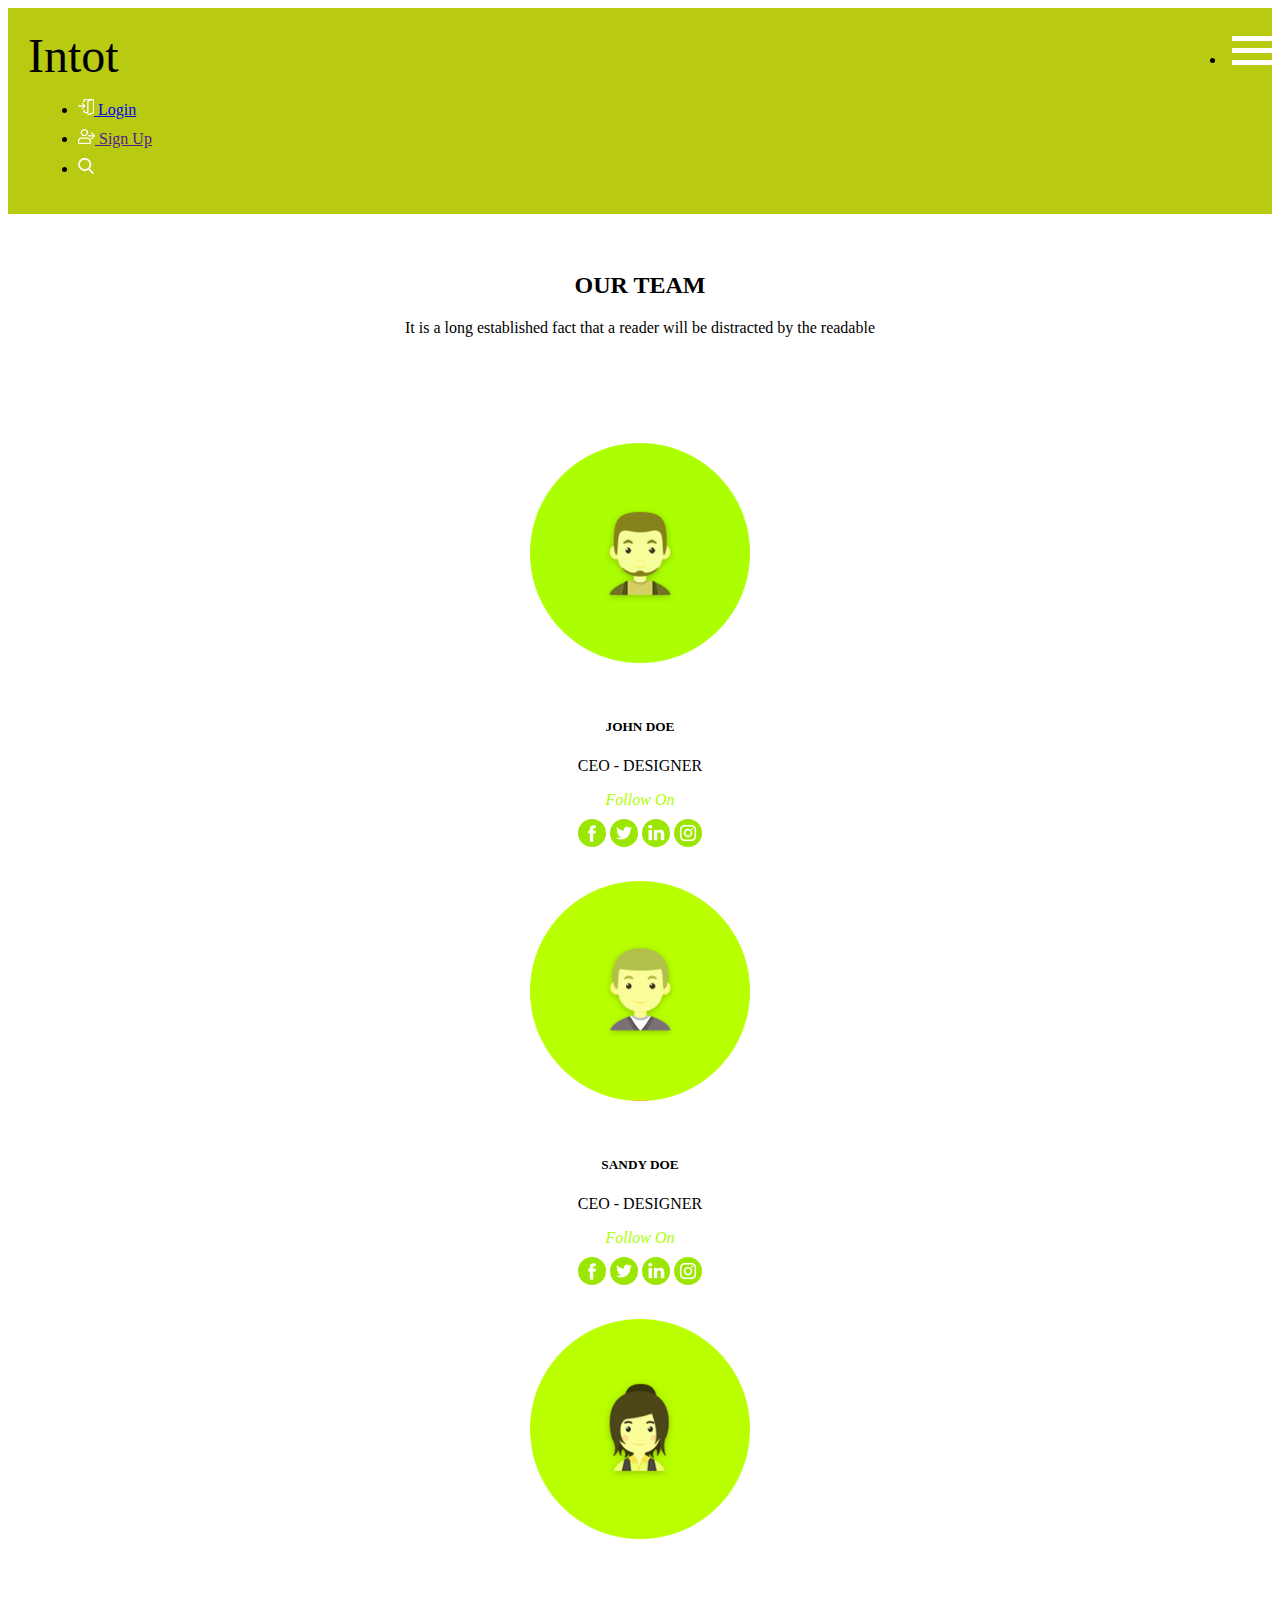
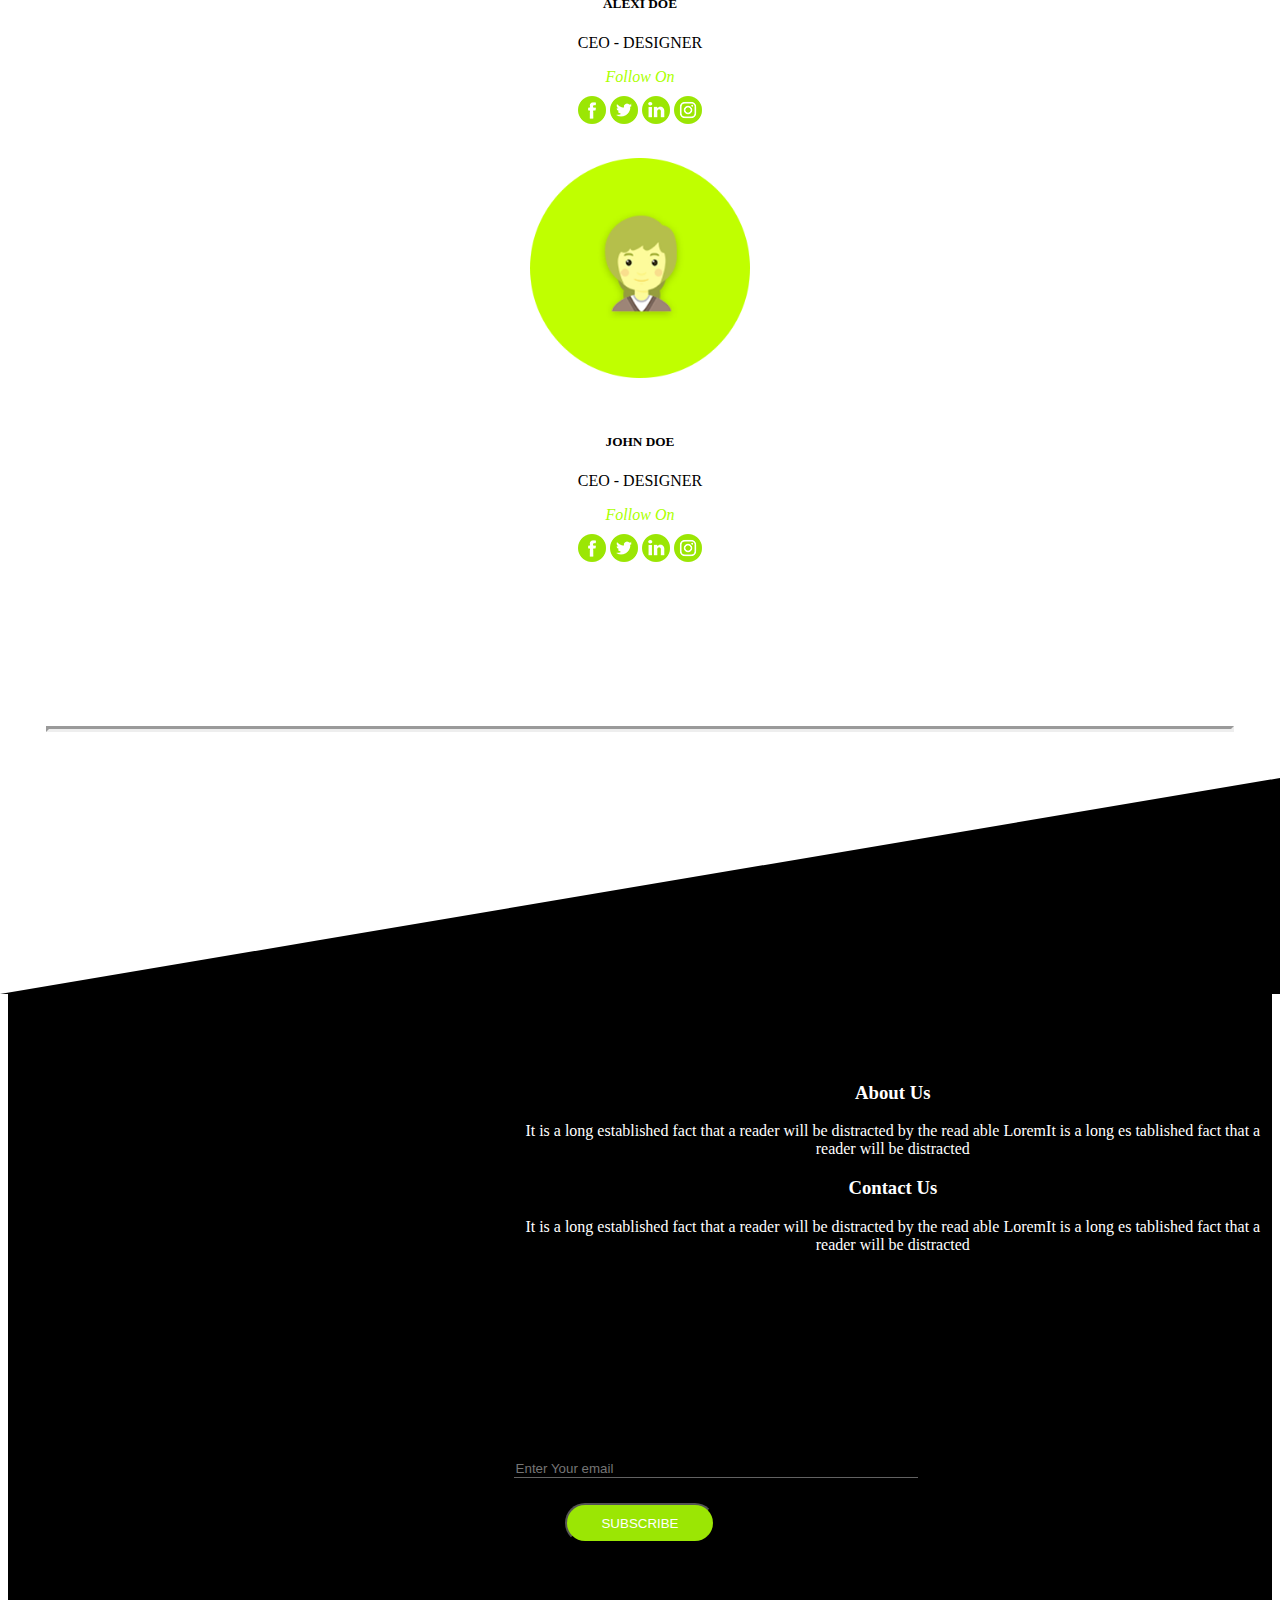
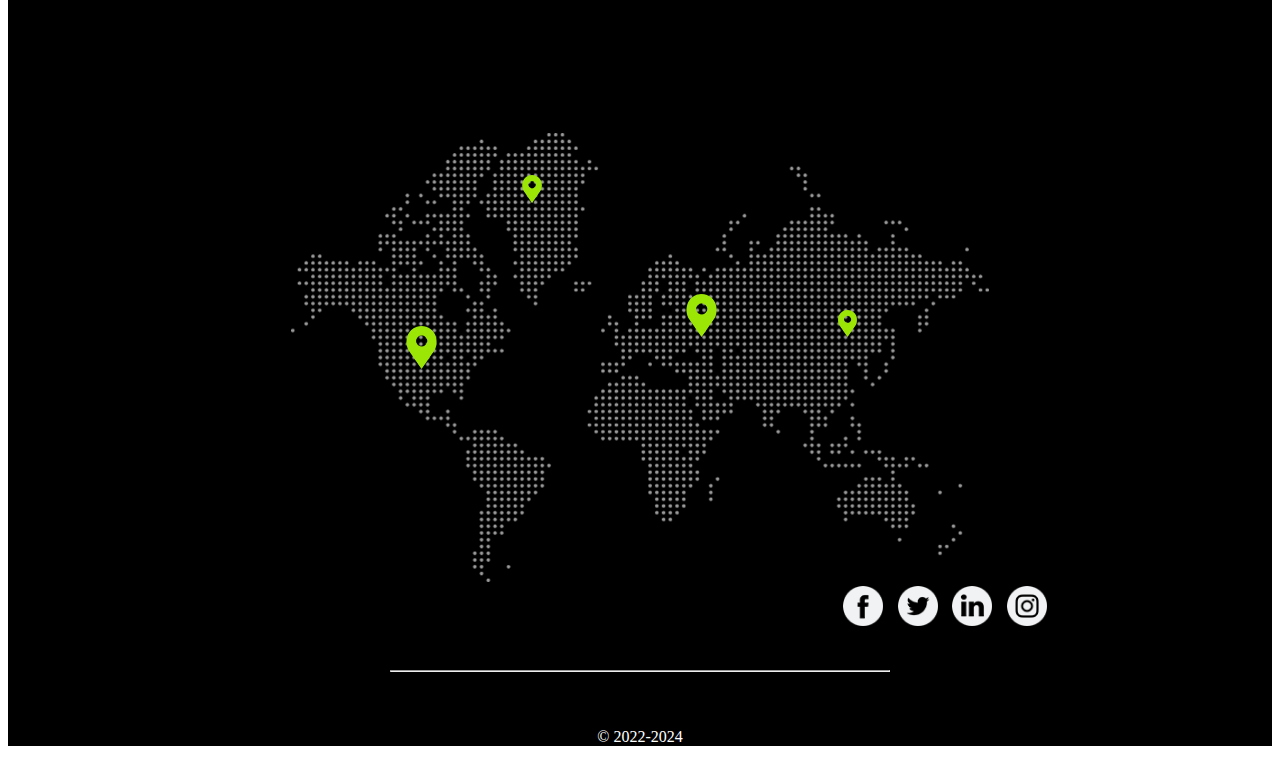
<file: team.html>
<!DOCTYPE html>
<html lang="en">

<head>
    <meta charset="UTF-8">
    <meta http-equiv="X-UA-Compatible" content="IE=edge">
    <meta name="viewport" content="width=device-width, initial-scale=1.0">
    <title>Team</title>
    <link rel="stylesheet" href="css/style.css">
     <!-- CSS only -->
    <link href="https://cdn.jsdelivr.net/npm/bootstrap@5.2.0-beta1/dist/css/bootstrap.min.css" rel="stylesheet"
        integrity="sha384-0evHe/X+R7YkIZDRvuzKMRqM+OrBnVFBL6DOitfPri4tjfHxaWutUpFmBp4vmVor" crossorigin="anonymous">
    <!-- JavaScript Bundle with Popper -->
    <script src="https://cdn.jsdelivr.net/npm/bootstrap@5.2.0-beta1/dist/js/bootstrap.bundle.min.js"
        integrity="sha384-pprn3073KE6tl6bjs2QrFaJGz5/SUsLqktiwsUTF55Jfv3qYSDhgCecCxMW52nD2"
        crossorigin="anonymous"></script>
</head>

<body>
    <div id="mySidenav" class="sidenav">
        <a href="javascript:void(0)" class="closebtn" onclick="closeNav()">&times;</a>
        <a href="index.html">HOME</a>
        <a href="team.html">TEAM</a>
        <a href="portfolio.html">PORTFOLIO</a>
        <a href="contact.html">CONTACT US</a>
    </div>
    

        <header class="headpart">

        <div class="container-fluid nav-container  ">
            <div class="navbarc">
                <nav class="navbar navbar-expand-lg navbar-dark  ">
                    <a class="navbar-brand "><span class="brand">Intot</span></a>
                    <div class="navlogin">
                        <ul class="navbar-nav ">
                            <li class="nav-item ">
                                <a class="nav-link" href="#">
                                    <img src="images/login.png" alt="">
                                    <span>Login</span>
                                </a>

                            </li>
                            <li class="nav-item">
                                <a class="nav-link" href="">
                                    <img src="images/signup.png" alt="">
                                    <span>Sign Up</span>
                                </a>
                            </li>
                            <li class="nav-item">
                                <a class="nav-link" href="">
                                    <img src="images/search-icon.png" alt="search-icon">
                                </a>
                            </li>
                            <li class="menulist" onclick="openNav()">
                                <button>
                                    <img src="images/menu.png" alt="menu">

                                </button>
                            </li>
                        </ul>

                    </div>

                </nav>

            </div>
        </div>
    </header>
    <div class="teamSection">
        <h2>OUR TEAM</h2>
        <p>It is a long established fact that a reader will be distracted by the readable</p>
        <div class="teamDatas">

            <div class="row">
                <div class="col-md-3">
                    <div class="teamimgdiv">
                        <img class="teamimg" src="images/team-1.png" alt="team-1">
                    </div>
                    <h5>JOHN DOE</h5>
                    <p>CEO - DESIGNER</p>
                    <div>
                        <div class="teamfollow">
                            <i class="follow">Follow On</i>
                        </div>
                        <img src="images/facebook-logo-button.png" alt="fb">
                        <img src="images/twitter-logo-button.png" alt="twitter">
                        <img src="images/linkedin.png" alt="linkedin">
                        <img src="images/instagram.png" alt="instagram">
                    </div>
                </div>
                <div class="col-md-3">
                    <div class="teamimgdiv">
                        <img class="teamimg" src="images/team-2.png" alt="team-2">
                    </div>
                    <h5>SANDY DOE</h5>
                    <p>CEO - DESIGNER</p>
                    <div>
                        <div class="teamfollow">
                            <i class="follow">Follow On</i>
                        </div>
                        <img src="images/facebook-logo-button.png" alt="fb">
                        <img src="images/twitter-logo-button.png" alt="twitter">
                        <img src="images/linkedin.png" alt="linkedin">
                        <img src="images/instagram.png" alt="instagram">
                    </div>
                </div>
                <div class="col-md-3">
                    <div class="teamimgdiv">
                        <img class="teamimg" src="images/team-3.png" alt="team-3">
                    </div>
                    <h5>ALEXI DOE</h5>
                    <p>CEO - DESIGNER</p>
                    <div>
                        <div class="teamfollow">

                            <i class="follow">Follow On</i>

                        </div>
                        <img src="images/facebook-logo-button.png" alt="fb">
                        <img src="images/twitter-logo-button.png" alt="twitter">
                        <img src="images/linkedin.png" alt="linkedin">
                        <img src="images/instagram.png" alt="instagram">
                    </div>
                </div>
                <div class="col-md-3">
                    <div class="teamimgdiv">
                        <img class="teamimg" src="images/team-4.png" alt="team-4">
                    </div>
                    <h5>JOHN DOE</h5>
                    <p>CEO - DESIGNER</p>
                    <div>
                        <div class="teamfollow">
                            <i class="follow">Follow On</i>
                        </div>
                        <img src="images/facebook-logo-button.png" alt="fb">
                        <img src="images/twitter-logo-button.png" alt="twitter">
                        <img src="images/linkedin.png" alt="linkedin">
                        <img src="images/instagram.png" alt="instagram">
                    </div>
                </div>


            </div>
        </div>
        <hr class="line">
    </div>
    <div class="bottomo">

    </div>
    <div class="lastsection">
        <div class="lastseccon row">
            <div class="col-md-6 ">
                <div class="row contentarea ">
                    <div class="aboutUs col">
                        <h3>About Us</h3>
                        <p>It is a long established
                            fact that a reader will be
                            distracted by the read
                            able LoremIt is a long es
                            tablished fact that a
                            reader will be distracted</p>
                    </div>
                    <div class="contactUs col">
                        <h3>Contact Us</h3>
                        <p>It is a long established
                            fact that a reader will be
                            distracted by the read
                            able LoremIt is a long es
                            tablished fact that a
                            reader will be distracted</p>
                    </div>
                </div>
                <div class="subtext">
                    <input class="subinput" type="text" placeholder="Enter Your email">
                    <button class="subbutton">SUBSCRIBE</button>
                </div>
            </div>
            <div class="col-md-6">
                <div>
                    <img src="images/map.png" alt="map">
                </div>
                <div class="iconimg">
                    <img class="imgIcon" src="images/fb.png" alt="fb">
                    <img class="imgIcon" src="images/twitter.png" alt="twitter">
                    <img class="imgIcon" src="images/linkedin1.png" alt="linkedin1">
                    <img class="imgIcon" src="images/instagram1.png" alt="instagram1">
                </div>
                
            </div>
            <div class="lasthrdiv container">
                <hr  >
            </div>
            <p>© 2022-2024</p>
        </div>
        
    </div>
<script src="index.js"></script>
</body>

</html>
</file>
<file: css/style.css>
/* headder part */
body{
    overflow-x: hidden;
}
.navlogin{
    margin-left: auto;
}
header{
    /* background-color: rgb(184 202 17); */
    padding-right: 12px;
    
 
   
    
}
.headpart{
    background-color: rgb(184 202 17);
}
.sidenav {
    height: 100%;
    width: 0;
    position: fixed;
    z-index: 4;
    top: 0;
    left: 0;
    background-color:rgba(0, 0, 0, 0.9);
    overflow-x: hidden;
    transition: 0.5s;
    padding-top: 60px;
    text-align: center;
  }
  
  .sidenav a {
    padding: 8px 8px 8px 32px;
    text-decoration: none;
    font-size: 25px;
    color: #818181;
    display: block;
    transition: 0.3s;
  }
  
  .sidenav a:hover {
    color: black;
    text-decoration-line: none;
  }
  
  .sidenav .closebtn {
    position: absolute;
    top: 0;
    right: 25px;
    font-size: 36px;
    margin-left: 50px;
  }
.headtext{
    margin-left: 3%px;
}

.navbarc{
    padding: 20px;
}
.navbarc ul{
    padding-right: 70px;
}
.menulist{
   
    position: absolute;
    top: 35px;
    right: 2px;

}

.menulist button{
    background-color: transparent;
    border: none;
}
.headercontent{
    margin-left: 15%;
    padding-top: 80px;
    text-align: left;
}
.headerimage{
    width: 90%;
}
.nav-item{
    margin: 10px;
}
.headercontent p{
   margin-top: 20px;
   margin-right: 40px;
}
.brand{
    font-size: 3rem;
}
.top {
    content: "";
    position: absolute;
    width: 100%;
    height: 700px;
    left: 0;
    top: 0;
    background-color: #c4d70f;
    clip-path: polygon(0 0, 100% 0, 100% 73%, 0% 100%);
}
.carouselprev{
    top: 104%;
     position: relative; 
    /* right: 53%; */
    border-radius: 100%;
    border: #ffffff;
    width: 50px;
    height: 50px;
    background-color: white;
    z-index: 3;
}
.carouselNext{
    top: 104%;
    position: relative; 
    /* right: 49%; */
    border-radius: 100%;
    border:#ffffff;
    width: 50px;
    height: 50px;
    background-color: white;
    z-index: 3;
    
}
.carousel {
    position: absolute;
    text-align: center;
}
#carouselExampleIndicators{
    top: 110px;
    
}
.readbtn{
    border-radius: 20px;
    background-color: transparent;
    color: white;
    border-color: white;
    
  
}
.indicator{
   padding-right: 90%;
   text-align-last: right;

}
.indicator button{
    color: #ffffff;
    height: 30px;
    border-radius: 100%;
    
    background-color: transparent!important;
}



/* card section */
.cardSection{
    padding-top: 300px;
    text-align: center;
    background-color: #f5fafc;
    padding-right: 20px;
}
.aboutCard{
    background-color: white;
    margin-left: 30px;
    padding-top: 40px;
    margin-bottom: 100px;
}
.cards{
    padding: 4% 10%;
}
.imgcard{
    padding-bottom: 30px;
}
.cardbtn{
    padding-top: 90px;
    background-color: #f5fafc;
}
.cardtittle{
    padding: 20px;
}
.cardbutton{
    
        border-radius: 67px;
        text-decoration: none;
        color: #abff00;
        border-style: solid;
        
        padding: 4px 20px;
    
}
.cardbutton:hover{
    background-color: #abff00;
    color: white;
    border-color: #abff00;
}
.portfolioSection{
    text-align: center;
    background-color: #ffffff;
}

.portfoliocontent{
    padding: 50px;
}
.portfolioImgs{
    padding: 20px 10%;
    
}
.img-port{
    padding: 10px;
    width: 100%;
}
/* team section */
.teamSection{
    text-align: center;
    background-color: #ffffff;
    padding: 3%;

}
.teamimg{
    width: 220px;
}
.teamimgdiv{
    padding: 30px 1px;
}
.teamDatas{
    padding: 60px 15%;
}
.follow{
    color: #abff00;
}
.teamfollow{
    padding-bottom: 10px;
}
.line{
    color: #abff00;
   margin-top: 100px;
   border-width: medium;
}
/* consultationSection */
.consultationSection{
    text-align: center;
}
.form{
    text-align: left;
    
    margin-left: 10%;
}
.textbox{
    width: 90%;
    padding-bottom: 10px;
    margin-bottom: 20px;
}
.formImg{
    margin-left: 100px;
}
.sendbutton{
    border-radius: 30px;
    color: white;
    background-color: #abff00;
    border-color: #ffffff;
    width: 200px;
    height: 50px;
}
.consultationSection h5{
    color: darkgrey;
}
.formend{
    padding: 15% 15% 0;
}
.formend p{
    padding-top: 30px;
}
.bottom{
    position: absolute;
    width: 100%;
    height: 200px;
    right: 0;
    
    background-color: black;
    clip-path: polygon(100% 0%, 100% 0, 100% 100%, 0% 100%);
}
.bottomo{
    position: absolute;
    width: 100%;
    height: 216px;
    right: 0;
    background-color: black;
    clip-path: polygon(100% 0%, 100% 0, 100% 100%, 0% 100%);
}
.lastsection{
    background-color: black;
    margin-top: 215px;
    color: white;
    text-align: center;
    
}
.lastseccon{
    padding-top: 70px;
}
.contentarea{
    padding-left: 40%;
}
.subtext{
    padding: 15% 40%;
}
.subinput{
    background-color: transparent;
    border: none;
    outline: none;
    width: 400px;
    border-bottom: 1px solid #626262;
    margin-bottom: 25px;

}
.subbutton{
    color: white;
    border-radius: 25px;
    background-color: #9be604;
    width: 150px;
    height: 40px;
}
.iconimg{
    text-align: right;
    padding-right: 17%;
}
.imgIcon{
    width: 40px;
    padding-right: 1%;
}
.lasthrdiv{
    padding: 40px 17%;
}
.lasthrdiv hr{
    margin: 0 20%;
}
</file>
